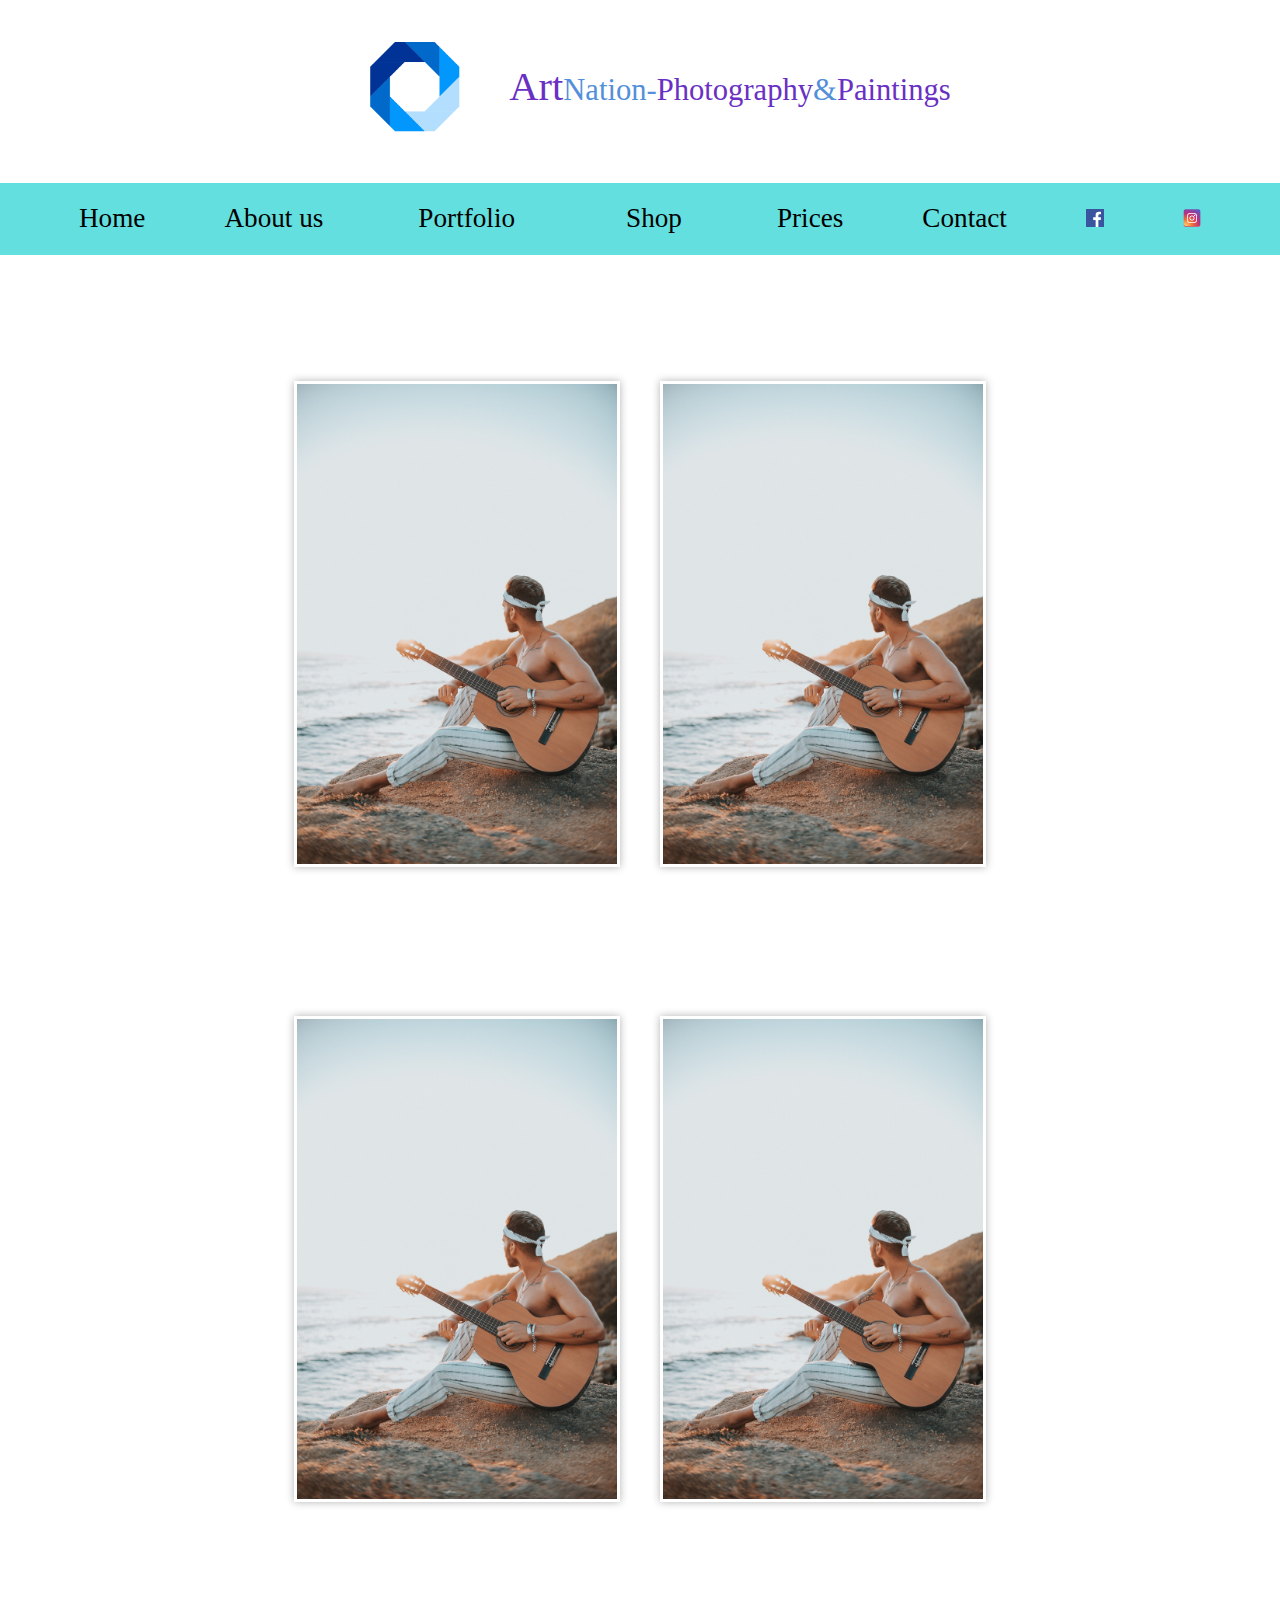
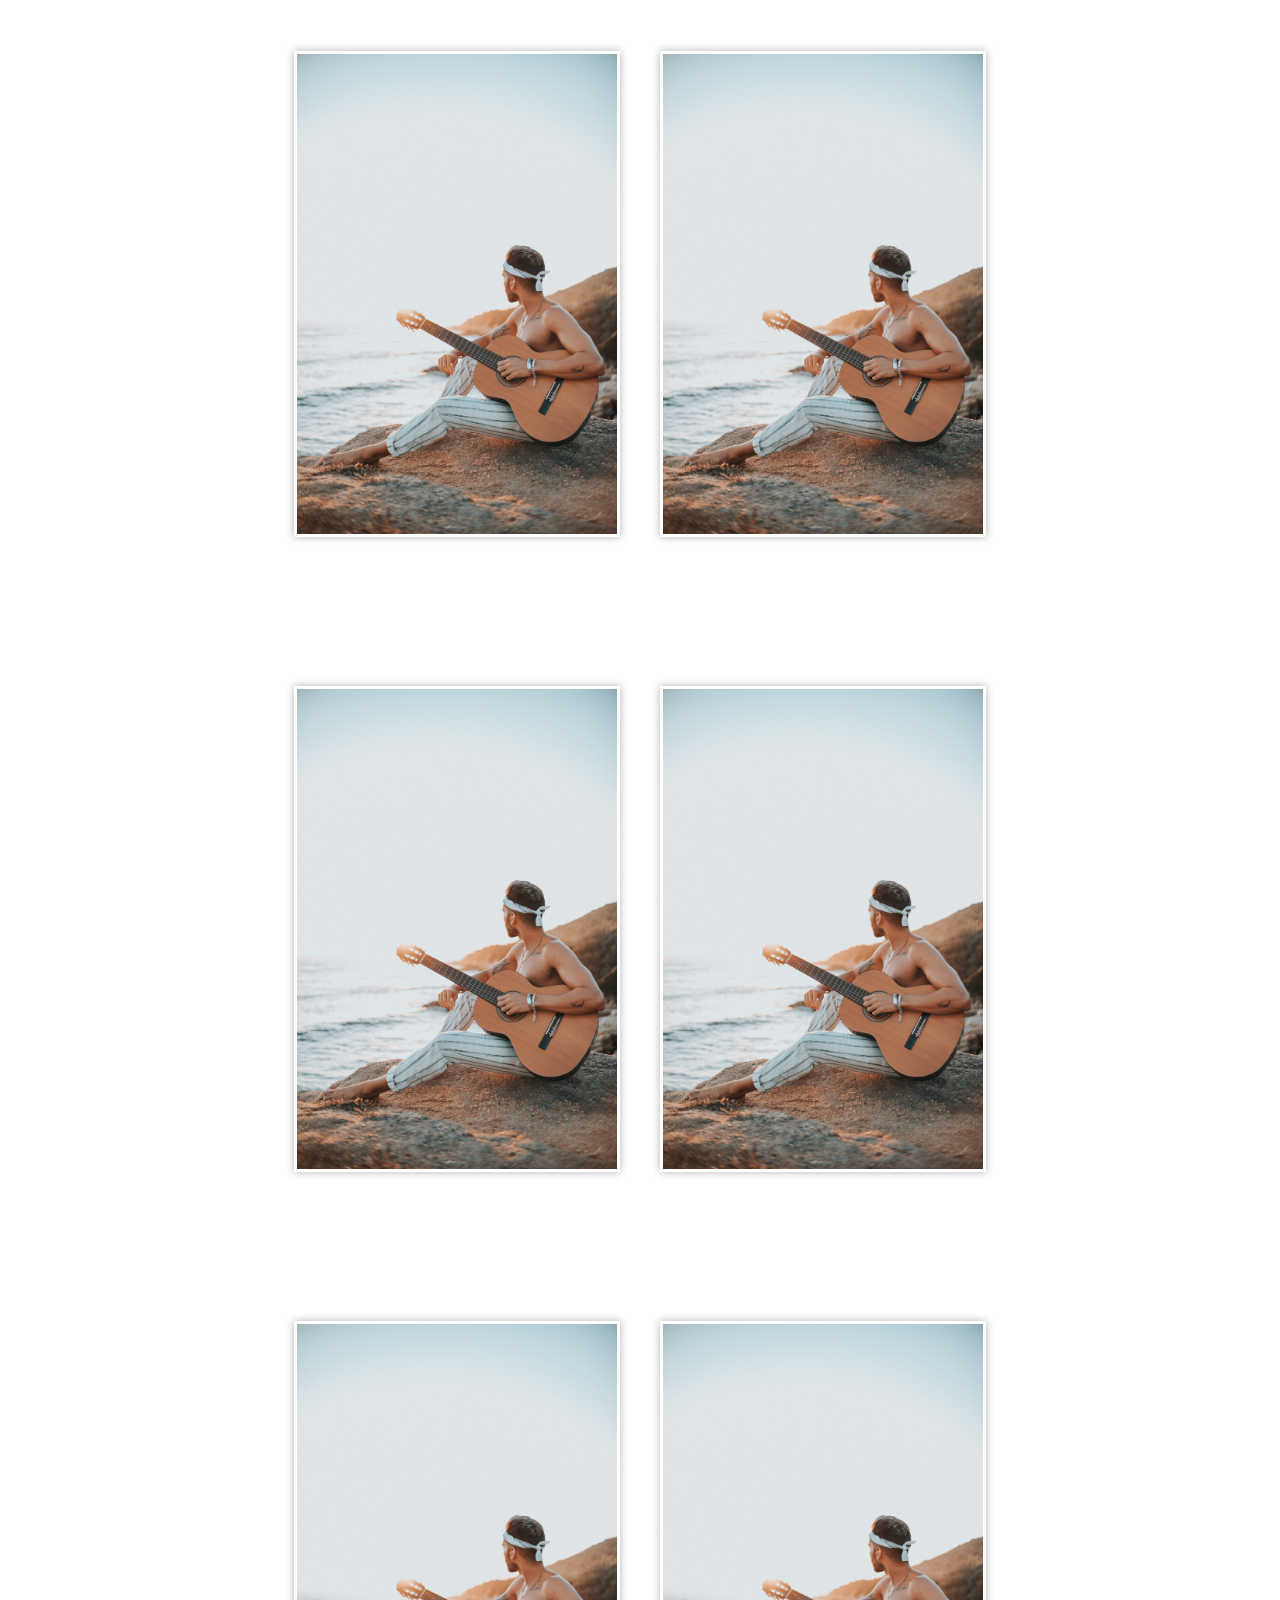
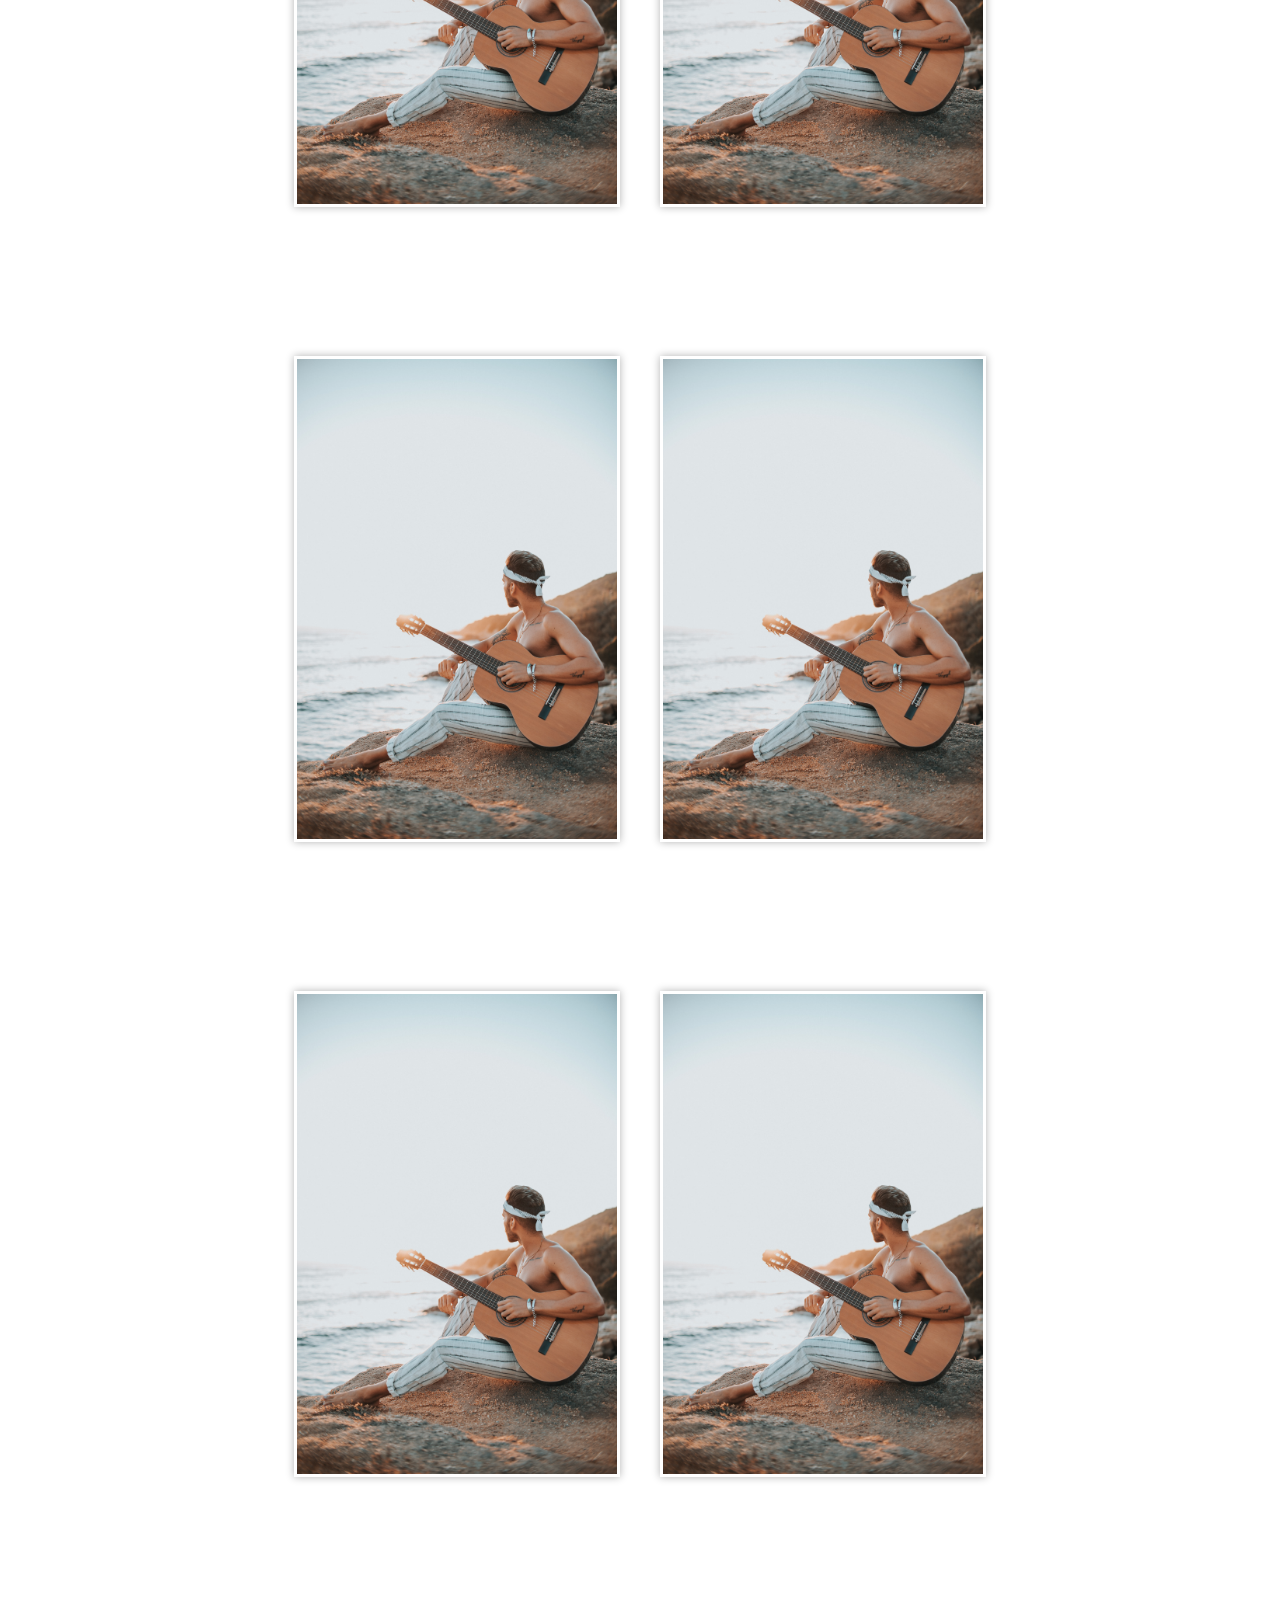
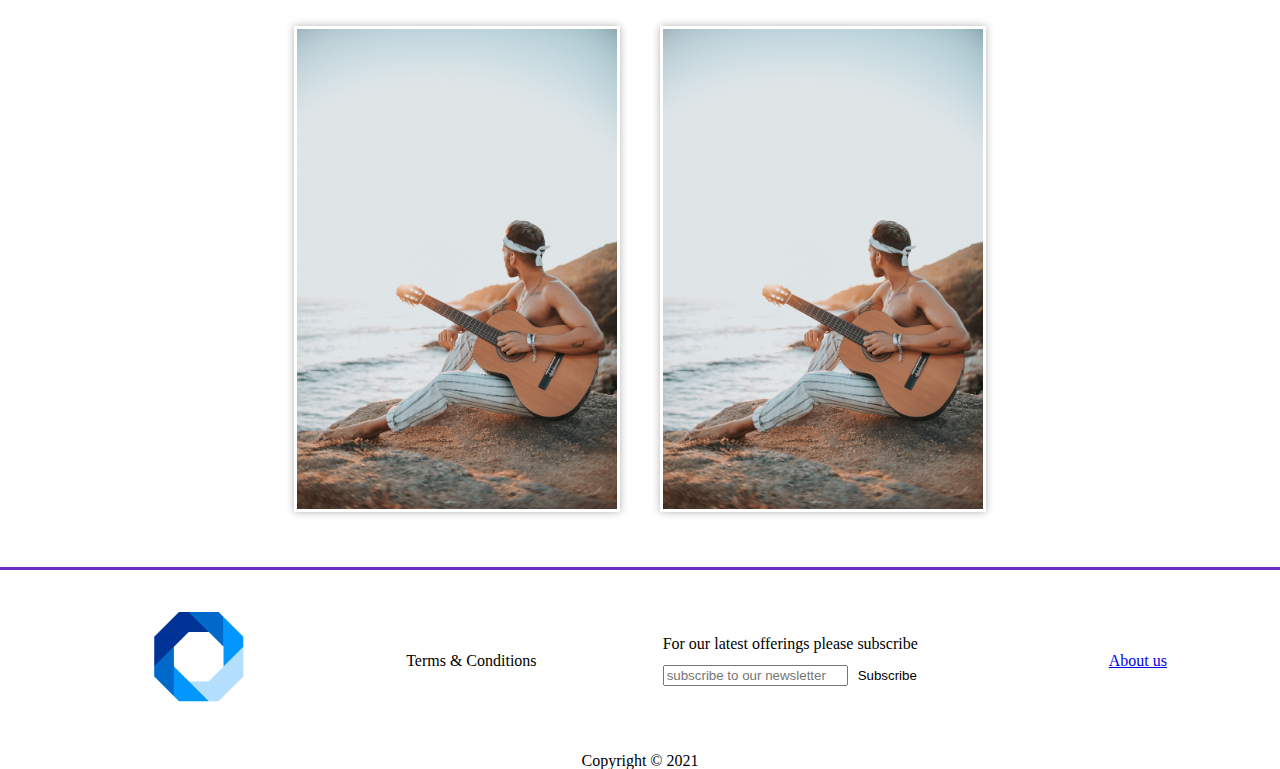
<file: index.html>
<!DOCTYPE html>
<html lang="en">

<head>
    <meta charset="UTF-8">
    <meta http-equiv="X-UA-Compatible" content="IE=edge">
    <meta name="viewport" content="width=device-width, initial-scale=1.0">
    <title>ArtNation-Photography</title>
    <link rel="stylesheet" href="fotografie.css">
</head>

<body>
    <div class="navigation">
        <div class="presentation">
            <div class="title">
                <h1 class="art">Art</h1>
                <h1 class="nation"></h1>Nation</h1>-
                <h1 class="photgraphy">Photography
                    <h1>&
                        <h1>
                            <h1 class="photgraphy">Paintings</h1>
            </div>
            <form action="index.html">
                <button class="buttonHome">
                    <img src="hexagon-photography-icon-logo-1.png" alt="" id="logo">
                </button>
            </form>
        </div>
        <aside class="navigation">
            <nav class="navBar">
                <ul class="navBarList" id="lista">
                    <li>
                        <a href="index.html" class="home"> Home </a>
                    </li>
                    <li>
                        <a href="aboutus.html" class="aboutUs">About us</a>
                    </li>
                    <li>
                        <div class="dropdown" id="navbar">
                            <ul class="all_dropdown">
                                <li>
                                    <a> Portfolio </a>
                                    <ul>
                                        <li>
                                            <form action="Photography.html">
                                                <button>Photography-Portfolio</button>
                                            </form>
                                        </li>
                                        <li>
                                            <form action="Paintings.html">
                                                <button>Paintings-Portfolio</button>
                                            </form>

                                        </li>
                                        <li>
                                            <form action="RandomPhoto.html">
                                                <button>Get a random Photo</button>
                                            </form>

                                        </li>

                                    </ul>
                                </li>
                        </div>
                    </li>
                    <li>
                        <div class="dropdown" id="navbar">
                            <ul class="all_dropdown">
                                <li>
                                    <a> Shop </a>
                                    <ul>
                                        <li>
                                            <form action="https://www.google.com">
                                                <button>Buy Photos</button>
                                            </form>
                                        </li>
                                        <li>
                                            <form action="https://ro.yahoo.com/?p=us">
                                                <button>Buy Paintings</button>
                                            </form>

                                        </li>

                                    </ul>
                                </li>
                        </div>
                    </li>
                    <li>
                        <a href="Prices.html" class="prices"> Prices </a>
                    </li>
                    <li>
                        <a href="Contact.html" class="contact"> Contact </a>
                    </li>

                    <li>
                        <a href="https://www.facebook.com/ArtNationPhotography"><img src="124010.png" alt="" class="logoPages"></a>
                    </li>

                    <li>
                        <a href="https://www.instagram.com/eduard.mihai/"><img src="instagram+new+design+social+media+square+icon-1320184017120651958.png" alt="" class="logoPages" id="insta_logo"></a>
                    </li>
                    </ul>
            </nav>
        </aside>
    </div>

    <section class="portfolio">
        <section class="portfolio1">
            <section class="portfolio2">
                <a class="lightbox" href="#dog">
                    <img src="afonso-coutinho-joy-qgE953k-unsplash.jpg" alt="">
                </a>
                <div class="lightbox-target" id="dog">
                    <img src="afonso-coutinho-joy-qgE953k-unsplash.jpg" alt="">
                    <a class="lightbox-close" href="#"></a>
                </div>
                <a class="lightbox" href="#dog">
                    <img src="afonso-coutinho-joy-qgE953k-unsplash.jpg" alt="">
                </a>
                <div class="lightbox-target" id="dog">
                    <img src="afonso-coutinho-joy-qgE953k-unsplash.jpg" alt="">
                    <a class="lightbox-close" href="#"></a>
                </div>
            </section>
            <section class="portfolio2">
                <a class="lightbox" href="#dog">
                    <img src="afonso-coutinho-joy-qgE953k-unsplash.jpg" alt="">
                </a>
                <div class="lightbox-target" id="dog">
                    <img src="afonso-coutinho-joy-qgE953k-unsplash.jpg" alt="">
                    <a class="lightbox-close" href="#"></a>
                </div>
                <a class="lightbox" href="#dog">
                    <img src="afonso-coutinho-joy-qgE953k-unsplash.jpg" alt="">
                </a>
                <div class="lightbox-target" id="dog">
                    <img src="afonso-coutinho-joy-qgE953k-unsplash.jpg" alt="">
                    <a class="lightbox-close" href="#"></a>
                </div>
            </section>
            <!-- 
            <img src="atikh-bana-2c0midsQKe0-unsplash.jpg" alt="">
            <img src="charisse-kenion-bYxVLLifeIc-unsplash.jpg" alt="">
            <img src="hisu-lee-hmk0771etTc-unsplash.jpg" alt=""> -->
        </section>

        <section class="portfolio1">
            <section class="portfolio2">
                <a class="lightbox" href="#dog">
                    <img src="afonso-coutinho-joy-qgE953k-unsplash.jpg" alt="">
                </a>
                <div class="lightbox-target" id="dog">
                    <img src="afonso-coutinho-joy-qgE953k-unsplash.jpg" alt="">
                    <a class="lightbox-close" href="#"></a>
                </div>
                <a class="lightbox" href="#dog">
                    <img src="afonso-coutinho-joy-qgE953k-unsplash.jpg" alt="">
                </a>
                <div class="lightbox-target" id="dog">
                    <img src="afonso-coutinho-joy-qgE953k-unsplash.jpg" alt="">
                    <a class="lightbox-close" href="#"></a>
                </div>
            </section>
            <section class="portfolio2">
                <a class="lightbox" href="#dog">
                    <img src="afonso-coutinho-joy-qgE953k-unsplash.jpg" alt="">
                </a>
                <div class="lightbox-target" id="dog">
                    <img src="afonso-coutinho-joy-qgE953k-unsplash.jpg" alt="">
                    <a class="lightbox-close" href="#"></a>
                </div>
                <a class="lightbox" href="#dog">
                    <img src="afonso-coutinho-joy-qgE953k-unsplash.jpg" alt="">
                </a>
                <div class="lightbox-target" id="dog">
                    <img src="afonso-coutinho-joy-qgE953k-unsplash.jpg" alt="">
                    <a class="lightbox-close" href="#"></a>
                </div>
            </section>
        </section>

        <section class="portfolio1">
            <section class="portfolio2">
                <a class="lightbox" href="#dog">
                    <img src="afonso-coutinho-joy-qgE953k-unsplash.jpg" alt="">
                </a>
                <div class="lightbox-target" id="dog">
                    <img src="afonso-coutinho-joy-qgE953k-unsplash.jpg" alt="">
                    <a class="lightbox-close" href="#"></a>
                </div>
                <a class="lightbox" href="#dog">
                    <img src="afonso-coutinho-joy-qgE953k-unsplash.jpg" alt="">
                </a>
                <div class="lightbox-target" id="dog">
                    <img src="afonso-coutinho-joy-qgE953k-unsplash.jpg" alt="">
                    <a class="lightbox-close" href="#"></a>
                </div>
            </section>
            <section class="portfolio2">
                <a class="lightbox" href="#dog">
                    <img src="afonso-coutinho-joy-qgE953k-unsplash.jpg" alt="">
                </a>
                <div class="lightbox-target" id="dog">
                    <img src="afonso-coutinho-joy-qgE953k-unsplash.jpg" alt="">
                    <a class="lightbox-close" href="#"></a>
                </div>
                <a class="lightbox" href="#dog">
                    <img src="afonso-coutinho-joy-qgE953k-unsplash.jpg" alt="">
                </a>
                <div class="lightbox-target" id="dog">
                    <img src="afonso-coutinho-joy-qgE953k-unsplash.jpg" alt="">
                    <a class="lightbox-close" href="#"></a>
                </div>
            </section>
        </section>

        <section class="portfolio1">
            <section class="portfolio2">
                <a class="lightbox" href="#dog">
                    <img src="afonso-coutinho-joy-qgE953k-unsplash.jpg" alt="">
                </a>
                <div class="lightbox-target" id="dog">
                    <img src="afonso-coutinho-joy-qgE953k-unsplash.jpg" alt="">
                    <a class="lightbox-close" href="#"></a>
                </div>
                <a class="lightbox" href="#dog">
                    <img src="afonso-coutinho-joy-qgE953k-unsplash.jpg" alt="">
                </a>
                <div class="lightbox-target" id="dog">
                    <img src="afonso-coutinho-joy-qgE953k-unsplash.jpg" alt="">
                    <a class="lightbox-close" href="#"></a>
                </div>
            </section>
            <section class="portfolio2">

                <a class="lightbox" href="#dog">
                    <img src="afonso-coutinho-joy-qgE953k-unsplash.jpg" alt="">
                </a>
                <div class="lightbox-target" id="dog">
                    <img src="afonso-coutinho-joy-qgE953k-unsplash.jpg" alt="">
                    <a class="lightbox-close" href="#"></a>
                </div>

                <a class="lightbox" href="#dog">
                    <img src="afonso-coutinho-joy-qgE953k-unsplash.jpg" alt="">
                </a>
                <div class="lightbox-target" id="dog">
                    <img src="afonso-coutinho-joy-qgE953k-unsplash.jpg" alt="">
                    <a class="lightbox-close" href="www.afafd.ro"></a>
                </div>
            </section>
        </section>
        <!-- <section class="Weddings">
            <img src="alvaro-cvg-mW8IZdX7n8E-unsplash.jpg" alt="">
            <img src="foto-pettine-IfjHaIoAoqE-unsplash.jpg" alt="">
            <img src="kendra-allen-k8FSoWAOzb4-unsplash.jpg" alt="">
            <img src="vitor-pinto-iqA2-nRO0bQ-unsplash.jpg" alt="">
        </section>
        <section class="Concerts">
            <img src="DSC_0812-11.jpg" alt="">
            <img src="DSC_0885-22.jpg" alt="">
            <img src="DSC_0961-30.jpg" alt="">
            <img src="DSC_1026-38.jpg" alt="">
        </section>
        <section class="Products">
            <img src="curology-sR1oAhAT_Uw-unsplash.jpg" alt="">
            <img src="jess-harper-sunday-pFNj9p_m534-unsplash.jpg" alt="">
            <img src="lumin-1mp7rF7_j2I-unsplash.jpg" alt="">
            <img src="obi-onyeador-JIcR3-O8ko8-unsplash.jpg" alt="">
        </section>
        <section class="Corporate">
            <img src="campaign-creators-qCi_MzVODoU-unsplash.jpg" alt="">
            <img src="christina-wocintechchat-com-rg1y72eKw6o-unsplash.jpg" alt="">
            <img src="heylagostechie-IgUR1iX0mqM-unsplash.jpg" alt="">
            <img src="smartworks-coworking-cW4lLTavU80-unsplash.jpg" alt="">
        </section>--->
    </section>

    <footer>
        <div class="info_about_site grid-container">
            <div class="logo grid-item1">
                <form action="index.html">
                    <button class="buttonHome">
                        <img src="hexagon-photography-icon-logo-1.png" alt="" id="logo">
                    </button>
                </form>
            </div>

            <div class="terms grid-item2">
                Terms & Conditions
            </div>

            <div class="newsletter grid-item3">
                <p>For our latest offerings please subscribe</p>
                <form action="">
                    <input type="email" name="" id="" placeholder="subscribe to our newsletter">
                    <button>Subscribe</button>
                </form>
            </div>

            <div class="info_about_us grid-item4">
                <a href="aboutus.html" class="aboutUs">About us</a>
            </div>
        </div>
        <p class="grid-item5">Copyright &#169; 2021</p>
    </footer>

    <script src="Fotografie.js"></script>

</body>

</html>
</file>
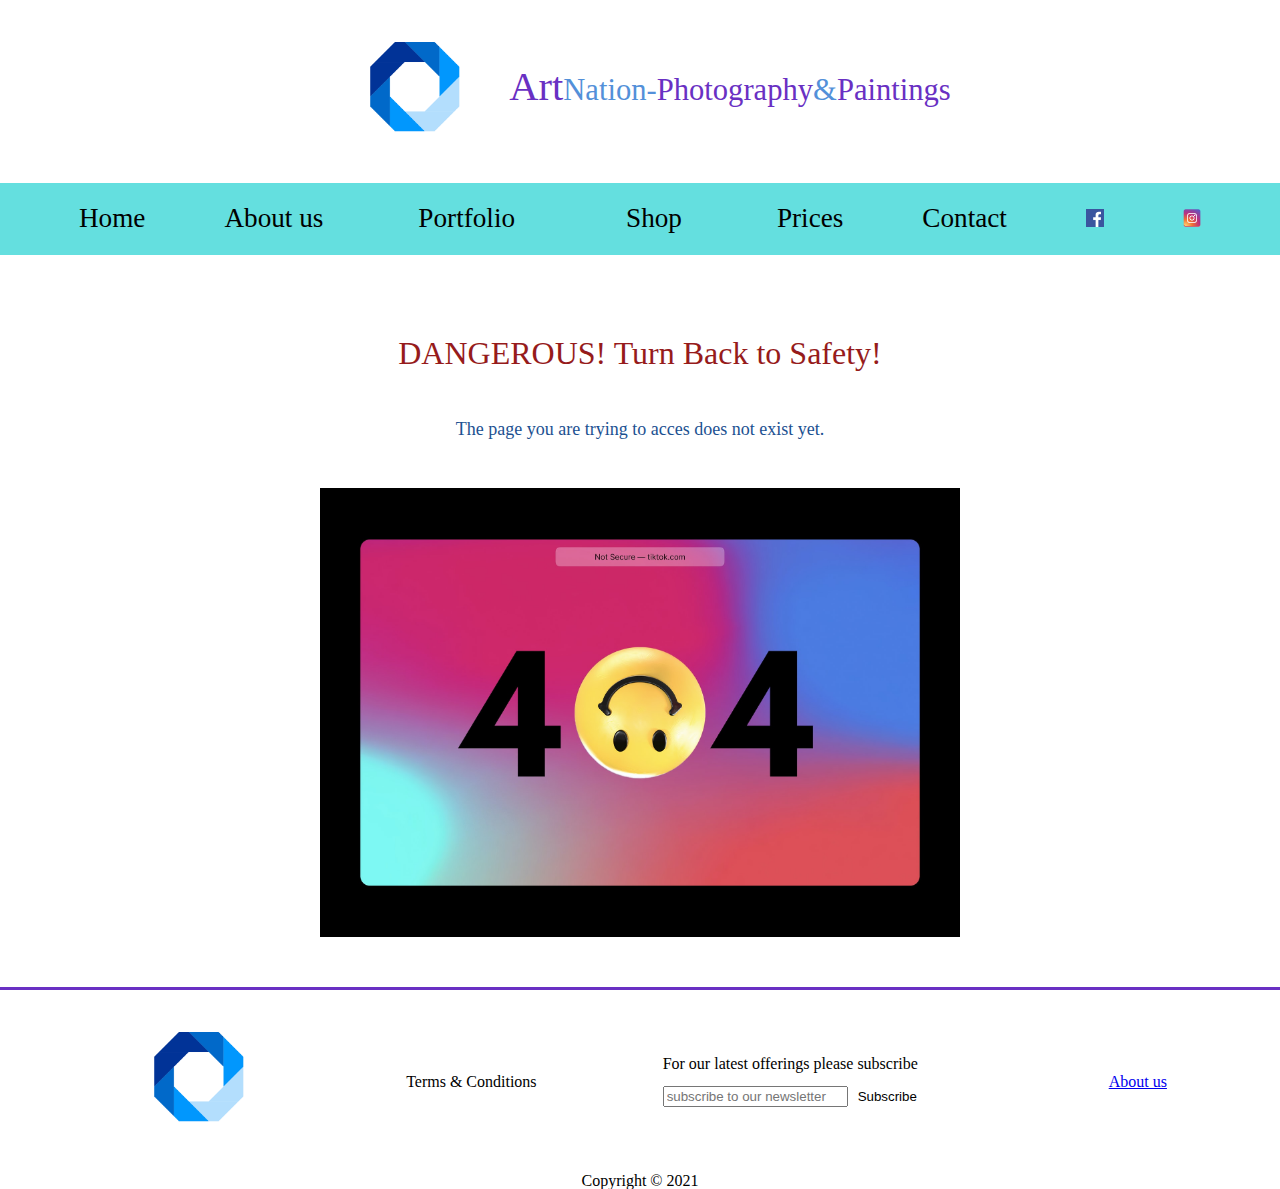
<file: aboutus.html>
<!DOCTYPE html>
<html lang="en">

<head>
    <meta charset="UTF-8">
    <meta http-equiv="X-UA-Compatible" content="IE=edge">
    <meta name="viewport" content="width=device-width, initial-scale=1.0">
    <title>AboutUs-ArtNation</title>
    <link rel="stylesheet" href="aboutus.css">
</head>

<body>
    <div class="navigation">
        <div class="presentation">
            <div class="title">
                <h1 class="art">Art</h1>
                <h1 class="nation"></h1>Nation</h1>
                <p>-</p>
                <h1 class="photgraphy">Photography
                    <h1>&
                        <h1>
                            <h1 class="photgraphy">Paintings</h1>
            </div>
            <form action="fotografie.html">
                <button class="buttonHome">
                    <img src="hexagon-photography-icon-logo-1.png" id="logo">
                </button>
            </form>
        </div>
        <aside class="navigation">
            <nav class="navBar">
                <ul class="navBarList" id="lista">
                    <li>
                        <a href="fotografie.html" class="home"> Home </a>
                    </li>
                    <li>
                        <a href="aboutus.html" class="aboutUs">About us</a>
                    </li>
                    <li>
                        <div class="dropdown" id="navbar">
                            <ul class="all_dropdown">
                                <li>
                                    <a> Portfolio </a>
                                    <ul>
                                        <li>
                                            <form action="Photography.html">
                                                <button>Photography-Portfolio</button>
                                            </form>
                                        </li>
                                        <li>
                                            <form action="Paintings.html">
                                                <button>Paintings-Portfolio</button>
                                            </form>

                                        </li>
                                        <li>
                                            <form action="RandomPhoto.html">
                                                <button>Get a random Photo</button>
                                            </form>

                                        </li>

                                    </ul>
                                </li>
                        </div>
                    </li>
                    <li>
                        <div class="dropdown" id="navbar">
                            <ul class="all_dropdown">
                                <li>
                                    <a> Shop </a>
                                    <ul>
                                        <li>
                                            <form action="https://www.google.com">
                                                <button>Buy Photos</button>
                                            </form>
                                        </li>
                                        <li>
                                            <form action="https://ro.yahoo.com/?p=us">
                                                <button>Buy Paintings</button>
                                            </form>

                                        </li>

                                    </ul>
                                </li>
                        </div>
                    </li>
                    <li>
                        <a href="Prices.html" class="prices"> Prices </a>
                    </li>
                    <li>
                        <a href="Contact.html" class="contact"> Contact </a>
                    </li>

                    <li>
                        <a href="https://www.facebook.com/ArtNationPhotography"><img src="124010.png" class="logoPages"></a>
                    </li>

                    <li>
                        <a href="https://www.instagram.com/eduard.mihai/"><img src="instagram+new+design+social+media+square+icon-1320184017120651958.png" class="logoPages" id="insta_logo"></a>
                    </li>
                    </ul>
            </nav>
        </aside>
    </div>
    <div class="empty">
        <h2>DANGEROUS! Turn Back to Safety!</h2>
        <h3>The page you are trying to acces does not exist yet. </h3>
        <img src="photo-1594322436404-5a0526db4d13 (1).jpg" alt="">
    </div>
    <footer>
        <div class="info_about_site grid-container">
            <div class="logo grid-item1">
                <form action="fotografie.html">
                    <button class="buttonHome">
                        <img src="hexagon-photography-icon-logo-1.png" id="logo">
                    </button>
                </form>
            </div>

            <div class="terms grid-item2">
                Terms & Conditions
            </div>

            <div class="newsletter grid-item3">
                <p>For our latest offerings please subscribe</p>
                <form>
                    <input type="email" placeholder="subscribe to our newsletter">
                    <button>Subscribe</button>
                </form>
            </div>

            <div class="info_about_us grid-item4">
                <a href="aboutus.html" class="aboutUs">About us</a>
            </div>
        </div>
        <p class="grid-item5">Copyright &#169; 2021</p>
    </footer>
    <script src="aboutus.js"></script>
</body>

</html>
</file>
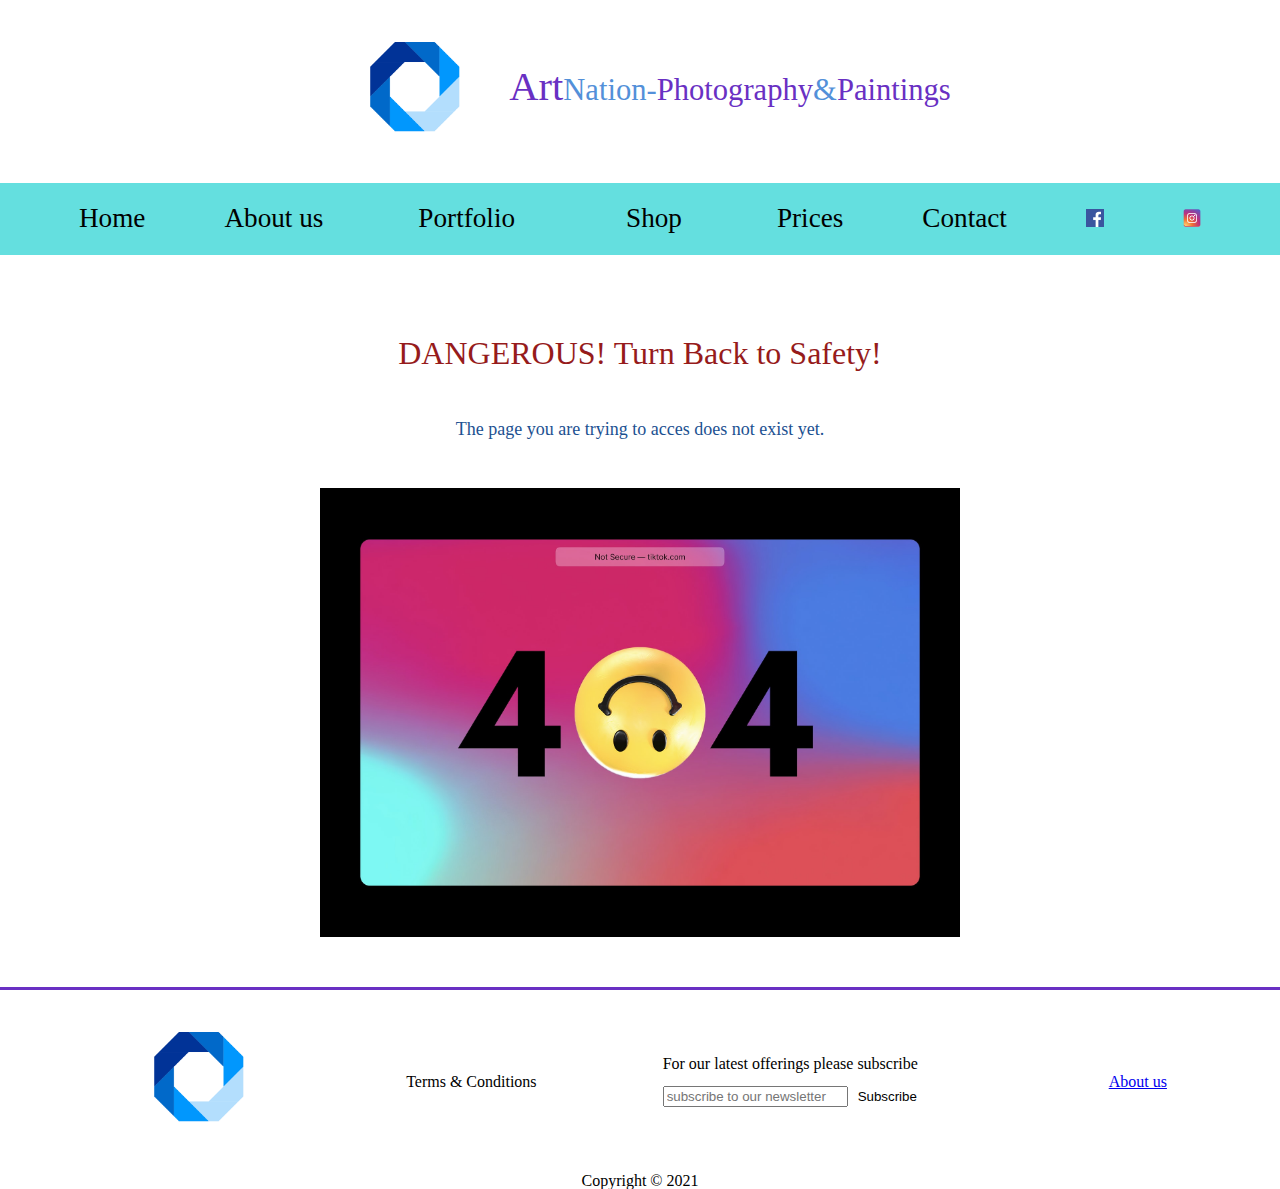
<file: Contact.html>
<!DOCTYPE html>
<html lang="en">

<head>
    <meta charset="UTF-8">
    <meta http-equiv="X-UA-Compatible" content="IE=edge">
    <meta name="viewport" content="width=device-width, initial-scale=1.0">
    <title>Contact-ArtNation</title>
    <link rel="stylesheet" href="Contact.css">
</head>

<body>
    <div class="navigation">
        <div class="presentation">
            <div class="title">
                <h1 class="art">Art</h1>
                <h1 class="nation"></h1>Nation</h1>-
                <h1 class="photgraphy">Photography
                    <h1>&
                        <h1>
                            <h1 class="photgraphy">Paintings</h1>
            </div>
            <form action="fotografie.html">
                <button class="buttonHome">
                    <img src="hexagon-photography-icon-logo-1.png" alt="" id="logo">
                </button>
            </form>
        </div>
        <aside class="navigation">
            <nav class="navBar">
                <ul class="navBarList" id="lista">
                    <li>
                        <a href="fotografie.html" class="home"> Home </a>
                    </li>
                    <li>
                        <a href="aboutus.html" class="aboutUs">About us</a>
                    </li>
                    <li>
                        <div class="dropdown" id="navbar">
                            <ul class="all_dropdown">
                                <li>
                                    <a> Portfolio </a>
                                    <ul>
                                        <li>
                                            <form action="Photography.html">
                                                <button>Photography-Portfolio</button>
                                            </form>
                                        </li>
                                        <li>
                                            <form action="Paintings.html">
                                                <button>Paintings-Portfolio</button>
                                            </form>

                                        </li>
                                        <li>
                                            <form action="RandomPhoto.html">
                                                <button>Get a random Photo</button>
                                            </form>

                                        </li>

                                    </ul>
                                </li>
                        </div>
                    </li>
                    <li>
                        <div class="dropdown" id="navbar">
                            <ul class="all_dropdown">
                                <li>
                                    <a> Shop </a>
                                    <ul>
                                        <li>
                                            <form action="https://www.google.com">
                                                <button>Buy Photos</button>
                                            </form>
                                        </li>
                                        <li>
                                            <form action="https://ro.yahoo.com/?p=us">
                                                <button>Buy Paintings</button>
                                            </form>

                                        </li>

                                    </ul>
                                </li>
                        </div>
                    </li>
                    <li>
                        <a href="Prices.html" class="prices"> Prices </a>
                    </li>
                    <li>
                        <a href="Contact.html" class="contact"> Contact </a>
                    </li>

                    <li>
                        <a href="https://www.facebook.com/ArtNationPhotography"><img src="124010.png" alt=""
                                class="logoPages"></a>
                    </li>

                    <li>
                        <a href="https://www.instagram.com/eduard.mihai/"><img
                                src="instagram+new+design+social+media+square+icon-1320184017120651958.png" alt=""
                                class="logoPages" id="insta_logo"></a>
                    </li>
                </ul>
            </nav>
        </aside>
    </div>
    <div class="empty">
        <h2>DANGEROUS! Turn Back to Safety!</h2>
        <h3>The page you are trying to acces does not exist yet. </h3>
        <img src="photo-1594322436404-5a0526db4d13 (1).jpg" alt="">
    </div>
    <footer>
        <div class="info_about_site grid-container">
            <div class="logo grid-item1">
                <form action="fotografie.html">
                    <button class="buttonHome">
                        <img src="hexagon-photography-icon-logo-1.png" alt="" id="logo">
                    </button>
                </form>
            </div>

            <div class="terms grid-item2">
                Terms & Conditions
            </div>

            <div class="newsletter grid-item3">
                <p>For our latest offerings please subscribe</p>
                <form action="">
                    <input type="email" name="" id="" placeholder="subscribe to our newsletter">
                    <button>Subscribe</button>
                </form>
            </div>

            <div class="info_about_us grid-item4">
                <a href="aboutus.html" class="aboutUs">About us</a>
            </div>
        </div>
        <p class="grid-item5">Copyright &#169; 2021</p>
    </footer>
    <script src="Contacts.js"></script>
</body>

</html>
</file>
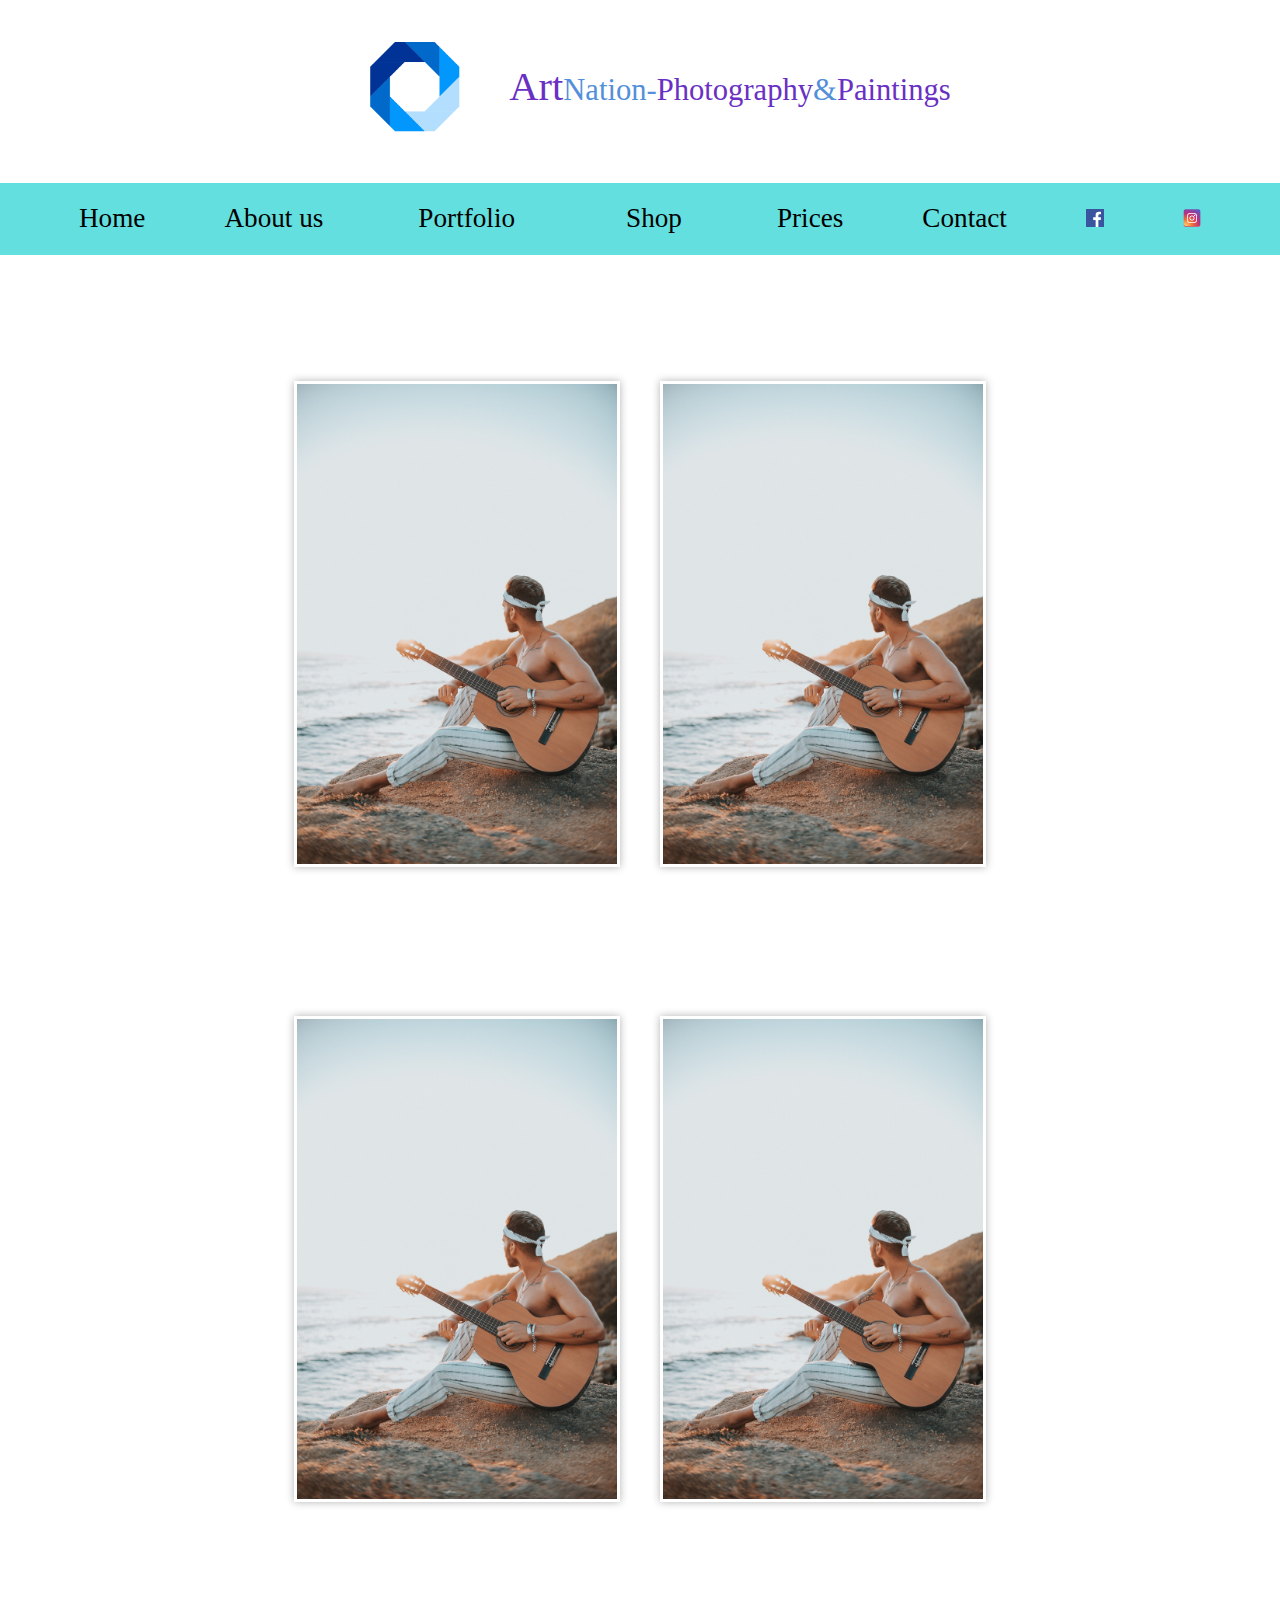
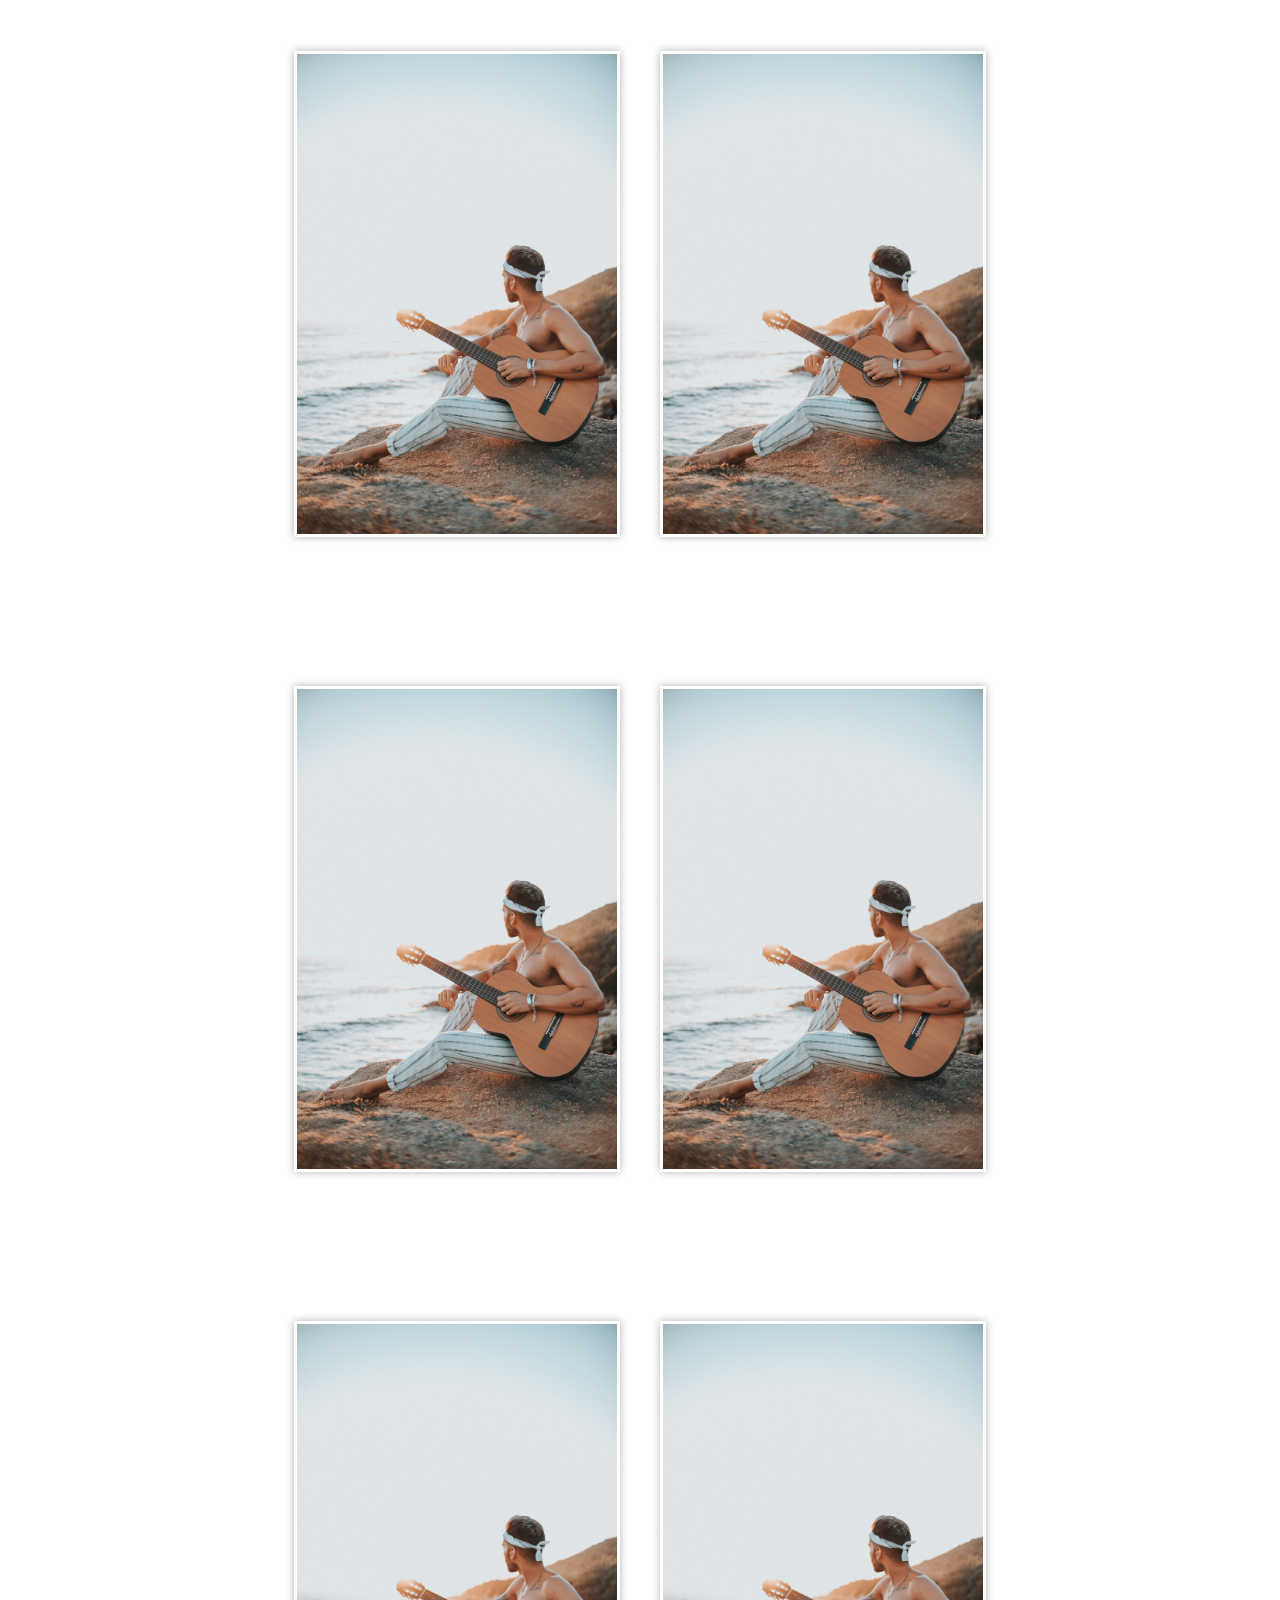
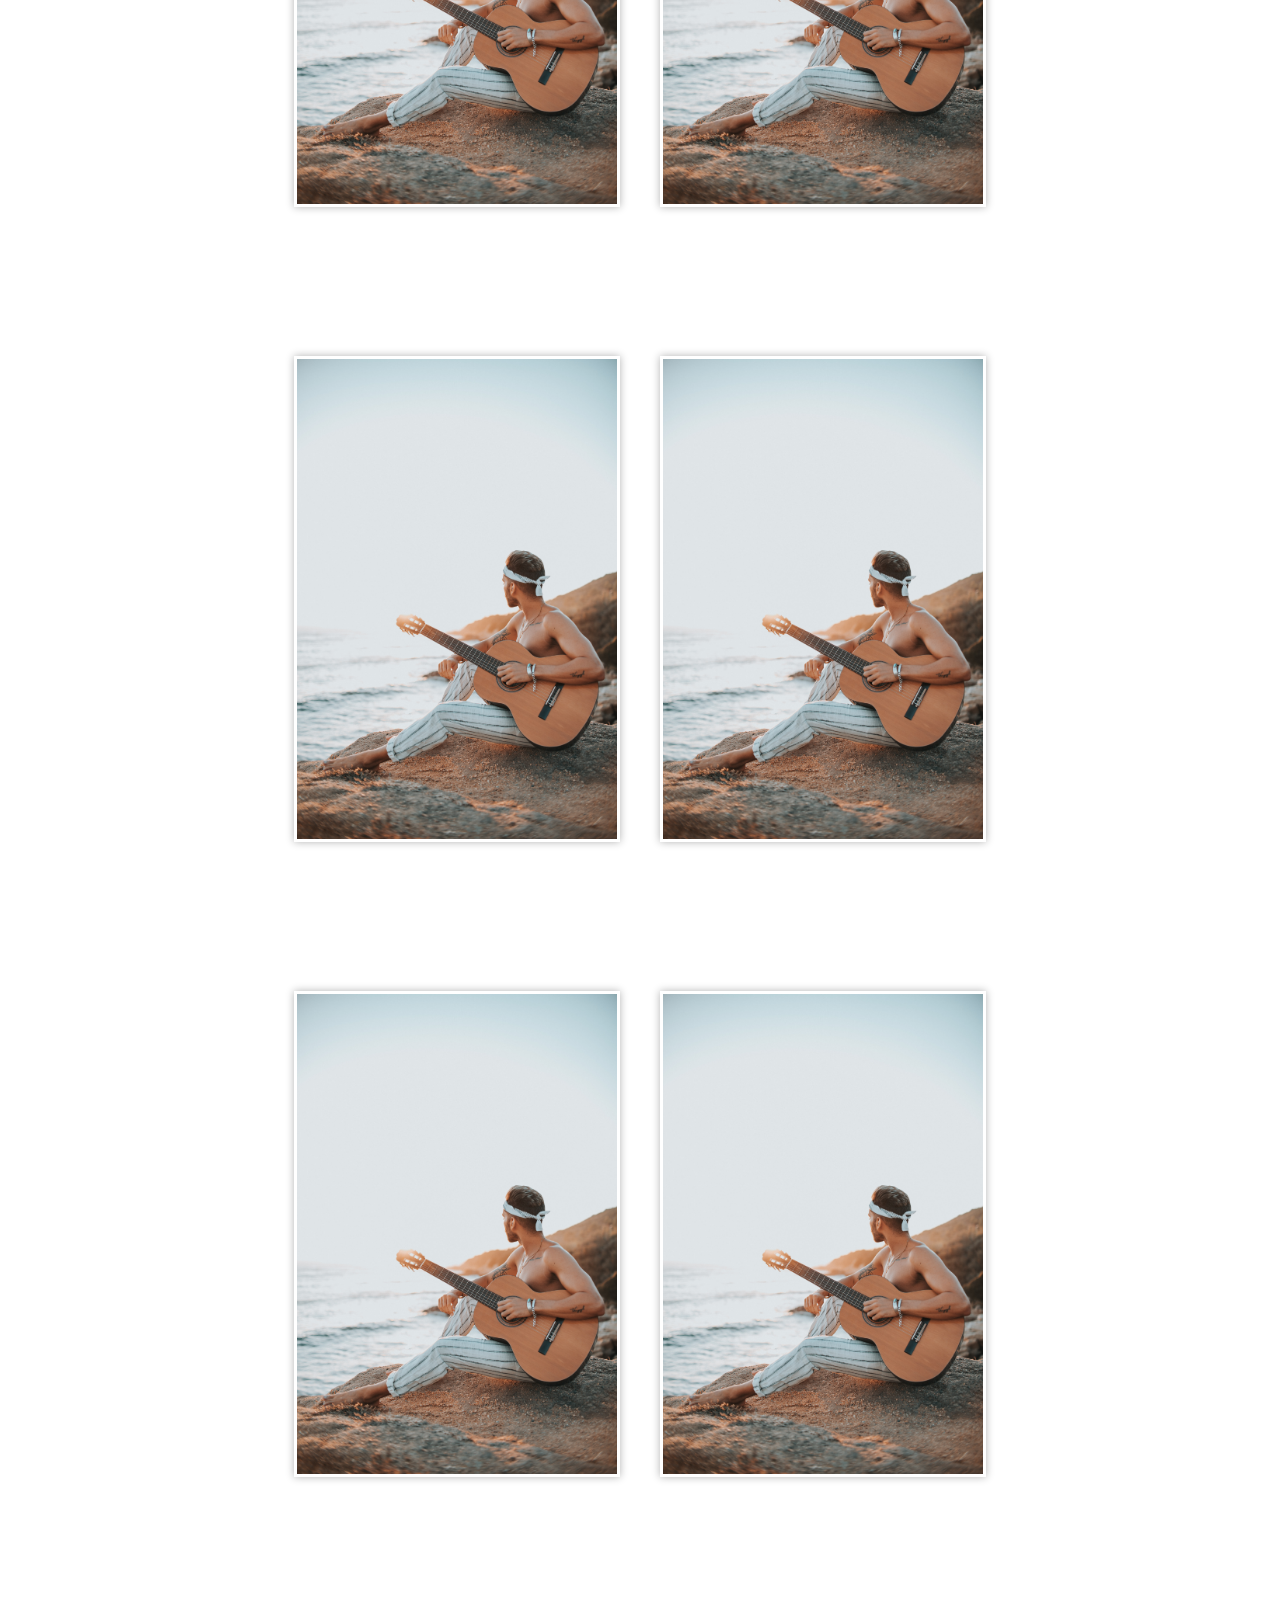
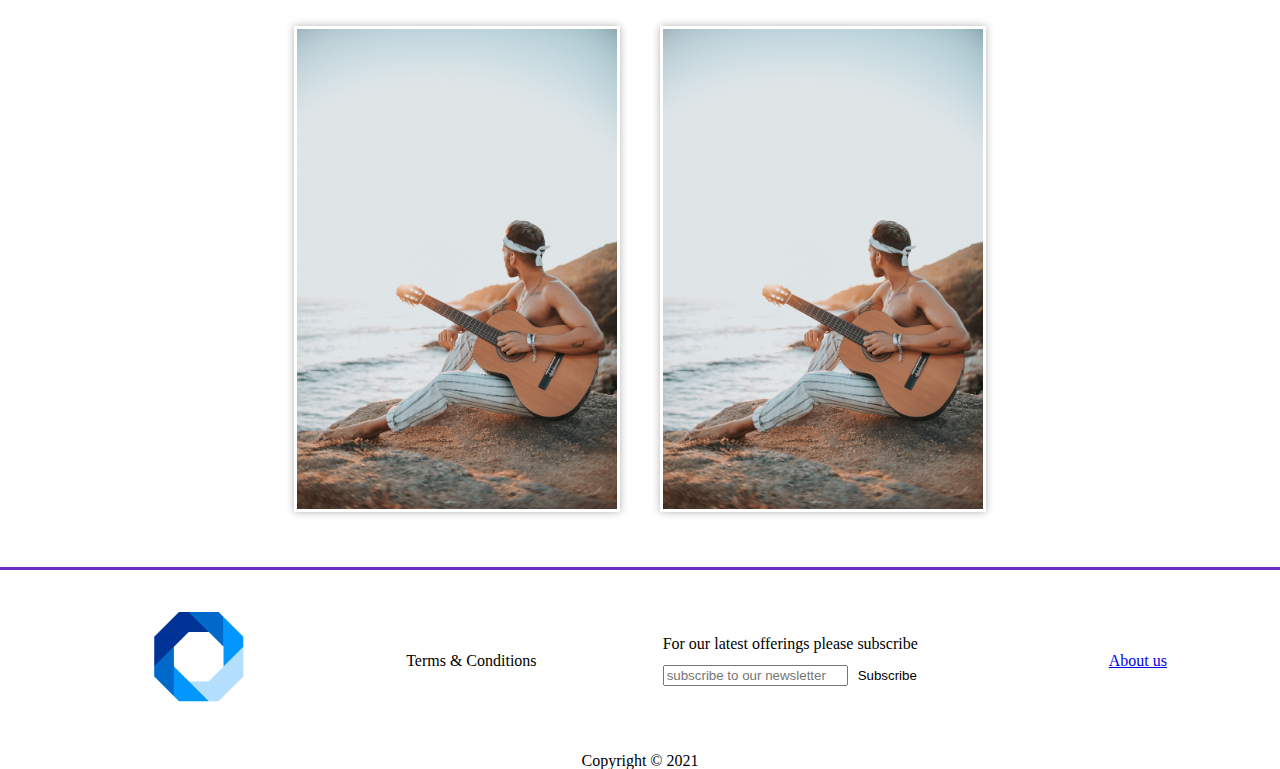
<file: fotografie.html>
<!DOCTYPE html>
<html lang="en">

<head>
    <meta charset="UTF-8">
    <meta http-equiv="X-UA-Compatible" content="IE=edge">
    <meta name="viewport" content="width=device-width, initial-scale=1.0">
    <title>ArtNation-Photography</title>
    <link rel="stylesheet" href="fotografie.css">
</head>

<body>
    <div class="navigation">
        <div class="presentation">
            <div class="title">
                <h1 class="art">Art</h1>
                <h1 class="nation"></h1>Nation</h1>-
                <h1 class="photgraphy">Photography
                    <h1>&
                        <h1>
                            <h1 class="photgraphy">Paintings</h1>
            </div>
            <form action="fotografie.html">
                <button class="buttonHome">
                    <img src="hexagon-photography-icon-logo-1.png" alt="" id="logo">
                </button>
            </form>
        </div>
        <aside class="navigation">
            <nav class="navBar">
                <ul class="navBarList" id="lista">
                    <li>
                        <a href="fotografie.html" class="home"> Home </a>
                    </li>
                    <li>
                        <a href="aboutus.html" class="aboutUs">About us</a>
                    </li>
                    <li>
                        <div class="dropdown" id="navbar">
                            <ul class="all_dropdown">
                                <li>
                                    <a> Portfolio </a>
                                    <ul>
                                        <li>
                                            <form action="Photography.html">
                                                <button>Photography-Portfolio</button>
                                            </form>
                                        </li>
                                        <li>
                                            <form action="Paintings.html">
                                                <button>Paintings-Portfolio</button>
                                            </form>

                                        </li>
                                        <li>
                                            <form action="RandomPhoto.html">
                                                <button>Get a random Photo</button>
                                            </form>

                                        </li>

                                    </ul>
                                </li>
                        </div>
                    </li>
                    <li>
                        <div class="dropdown" id="navbar">
                            <ul class="all_dropdown">
                                <li>
                                    <a> Shop </a>
                                    <ul>
                                        <li>
                                            <form action="https://www.google.com">
                                                <button>Buy Photos</button>
                                            </form>
                                        </li>
                                        <li>
                                            <form action="https://ro.yahoo.com/?p=us">
                                                <button>Buy Paintings</button>
                                            </form>

                                        </li>

                                    </ul>
                                </li>
                        </div>
                    </li>
                    <li>
                        <a href="Prices.html" class="prices"> Prices </a>
                    </li>
                    <li>
                        <a href="Contact.html" class="contact"> Contact </a>
                    </li>

                    <li>
                        <a href="https://www.facebook.com/ArtNationPhotography"><img src="124010.png" alt="" class="logoPages"></a>
                    </li>

                    <li>
                        <a href="https://www.instagram.com/eduard.mihai/"><img src="instagram+new+design+social+media+square+icon-1320184017120651958.png" alt="" class="logoPages" id="insta_logo"></a>
                    </li>
                    </ul>
            </nav>
        </aside>
    </div>

    <section class="portfolio">
        <section class="portfolio1">
            <section class="portfolio2">
                <a class="lightbox" href="#dog">
                    <img src="afonso-coutinho-joy-qgE953k-unsplash.jpg" alt="">
                </a>
                <div class="lightbox-target" id="dog">
                    <img src="afonso-coutinho-joy-qgE953k-unsplash.jpg" alt="">
                    <a class="lightbox-close" href="#"></a>
                </div>
                <a class="lightbox" href="#dog">
                    <img src="afonso-coutinho-joy-qgE953k-unsplash.jpg" alt="">
                </a>
                <div class="lightbox-target" id="dog">
                    <img src="afonso-coutinho-joy-qgE953k-unsplash.jpg" alt="">
                    <a class="lightbox-close" href="#"></a>
                </div>
            </section>
            <section class="portfolio2">
                <a class="lightbox" href="#dog">
                    <img src="afonso-coutinho-joy-qgE953k-unsplash.jpg" alt="">
                </a>
                <div class="lightbox-target" id="dog">
                    <img src="afonso-coutinho-joy-qgE953k-unsplash.jpg" alt="">
                    <a class="lightbox-close" href="#"></a>
                </div>
                <a class="lightbox" href="#dog">
                    <img src="afonso-coutinho-joy-qgE953k-unsplash.jpg" alt="">
                </a>
                <div class="lightbox-target" id="dog">
                    <img src="afonso-coutinho-joy-qgE953k-unsplash.jpg" alt="">
                    <a class="lightbox-close" href="#"></a>
                </div>
            </section>
            <!-- 
            <img src="atikh-bana-2c0midsQKe0-unsplash.jpg" alt="">
            <img src="charisse-kenion-bYxVLLifeIc-unsplash.jpg" alt="">
            <img src="hisu-lee-hmk0771etTc-unsplash.jpg" alt=""> -->
        </section>

        <section class="portfolio1">
            <section class="portfolio2">
                <a class="lightbox" href="#dog">
                    <img src="afonso-coutinho-joy-qgE953k-unsplash.jpg" alt="">
                </a>
                <div class="lightbox-target" id="dog">
                    <img src="afonso-coutinho-joy-qgE953k-unsplash.jpg" alt="">
                    <a class="lightbox-close" href="#"></a>
                </div>
                <a class="lightbox" href="#dog">
                    <img src="afonso-coutinho-joy-qgE953k-unsplash.jpg" alt="">
                </a>
                <div class="lightbox-target" id="dog">
                    <img src="afonso-coutinho-joy-qgE953k-unsplash.jpg" alt="">
                    <a class="lightbox-close" href="#"></a>
                </div>
            </section>
            <section class="portfolio2">
                <a class="lightbox" href="#dog">
                    <img src="afonso-coutinho-joy-qgE953k-unsplash.jpg" alt="">
                </a>
                <div class="lightbox-target" id="dog">
                    <img src="afonso-coutinho-joy-qgE953k-unsplash.jpg" alt="">
                    <a class="lightbox-close" href="#"></a>
                </div>
                <a class="lightbox" href="#dog">
                    <img src="afonso-coutinho-joy-qgE953k-unsplash.jpg" alt="">
                </a>
                <div class="lightbox-target" id="dog">
                    <img src="afonso-coutinho-joy-qgE953k-unsplash.jpg" alt="">
                    <a class="lightbox-close" href="#"></a>
                </div>
            </section>
        </section>

        <section class="portfolio1">
            <section class="portfolio2">
                <a class="lightbox" href="#dog">
                    <img src="afonso-coutinho-joy-qgE953k-unsplash.jpg" alt="">
                </a>
                <div class="lightbox-target" id="dog">
                    <img src="afonso-coutinho-joy-qgE953k-unsplash.jpg" alt="">
                    <a class="lightbox-close" href="#"></a>
                </div>
                <a class="lightbox" href="#dog">
                    <img src="afonso-coutinho-joy-qgE953k-unsplash.jpg" alt="">
                </a>
                <div class="lightbox-target" id="dog">
                    <img src="afonso-coutinho-joy-qgE953k-unsplash.jpg" alt="">
                    <a class="lightbox-close" href="#"></a>
                </div>
            </section>
            <section class="portfolio2">
                <a class="lightbox" href="#dog">
                    <img src="afonso-coutinho-joy-qgE953k-unsplash.jpg" alt="">
                </a>
                <div class="lightbox-target" id="dog">
                    <img src="afonso-coutinho-joy-qgE953k-unsplash.jpg" alt="">
                    <a class="lightbox-close" href="#"></a>
                </div>
                <a class="lightbox" href="#dog">
                    <img src="afonso-coutinho-joy-qgE953k-unsplash.jpg" alt="">
                </a>
                <div class="lightbox-target" id="dog">
                    <img src="afonso-coutinho-joy-qgE953k-unsplash.jpg" alt="">
                    <a class="lightbox-close" href="#"></a>
                </div>
            </section>
        </section>

        <section class="portfolio1">
            <section class="portfolio2">
                <a class="lightbox" href="#dog">
                    <img src="afonso-coutinho-joy-qgE953k-unsplash.jpg" alt="">
                </a>
                <div class="lightbox-target" id="dog">
                    <img src="afonso-coutinho-joy-qgE953k-unsplash.jpg" alt="">
                    <a class="lightbox-close" href="#"></a>
                </div>
                <a class="lightbox" href="#dog">
                    <img src="afonso-coutinho-joy-qgE953k-unsplash.jpg" alt="">
                </a>
                <div class="lightbox-target" id="dog">
                    <img src="afonso-coutinho-joy-qgE953k-unsplash.jpg" alt="">
                    <a class="lightbox-close" href="#"></a>
                </div>
            </section>
            <section class="portfolio2">

                <a class="lightbox" href="#dog">
                    <img src="afonso-coutinho-joy-qgE953k-unsplash.jpg" alt="">
                </a>
                <div class="lightbox-target" id="dog">
                    <img src="afonso-coutinho-joy-qgE953k-unsplash.jpg" alt="">
                    <a class="lightbox-close" href="#"></a>
                </div>

                <a class="lightbox" href="#dog">
                    <img src="afonso-coutinho-joy-qgE953k-unsplash.jpg" alt="">
                </a>
                <div class="lightbox-target" id="dog">
                    <img src="afonso-coutinho-joy-qgE953k-unsplash.jpg" alt="">
                    <a class="lightbox-close" href="www.afafd.ro"></a>
                </div>
            </section>
        </section>
        <!-- <section class="Weddings">
            <img src="alvaro-cvg-mW8IZdX7n8E-unsplash.jpg" alt="">
            <img src="foto-pettine-IfjHaIoAoqE-unsplash.jpg" alt="">
            <img src="kendra-allen-k8FSoWAOzb4-unsplash.jpg" alt="">
            <img src="vitor-pinto-iqA2-nRO0bQ-unsplash.jpg" alt="">
        </section>
        <section class="Concerts">
            <img src="DSC_0812-11.jpg" alt="">
            <img src="DSC_0885-22.jpg" alt="">
            <img src="DSC_0961-30.jpg" alt="">
            <img src="DSC_1026-38.jpg" alt="">
        </section>
        <section class="Products">
            <img src="curology-sR1oAhAT_Uw-unsplash.jpg" alt="">
            <img src="jess-harper-sunday-pFNj9p_m534-unsplash.jpg" alt="">
            <img src="lumin-1mp7rF7_j2I-unsplash.jpg" alt="">
            <img src="obi-onyeador-JIcR3-O8ko8-unsplash.jpg" alt="">
        </section>
        <section class="Corporate">
            <img src="campaign-creators-qCi_MzVODoU-unsplash.jpg" alt="">
            <img src="christina-wocintechchat-com-rg1y72eKw6o-unsplash.jpg" alt="">
            <img src="heylagostechie-IgUR1iX0mqM-unsplash.jpg" alt="">
            <img src="smartworks-coworking-cW4lLTavU80-unsplash.jpg" alt="">
        </section>--->
    </section>

    <footer>
        <div class="info_about_site grid-container">
            <div class="logo grid-item1">
                <form action="fotografie.html">
                    <button class="buttonHome">
                        <img src="hexagon-photography-icon-logo-1.png" alt="" id="logo">
                    </button>
                </form>
            </div>

            <div class="terms grid-item2">
                Terms & Conditions
            </div>

            <div class="newsletter grid-item3">
                <p>For our latest offerings please subscribe</p>
                <form action="">
                    <input type="email" name="" id="" placeholder="subscribe to our newsletter">
                    <button>Subscribe</button>
                </form>
            </div>

            <div class="info_about_us grid-item4">
                <a href="aboutus.html" class="aboutUs">About us</a>
            </div>
        </div>
        <p class="grid-item5">Copyright &#169; 2021</p>
    </footer>

    <script src="Fotografie.js"></script>

</body>

</html>
</file>
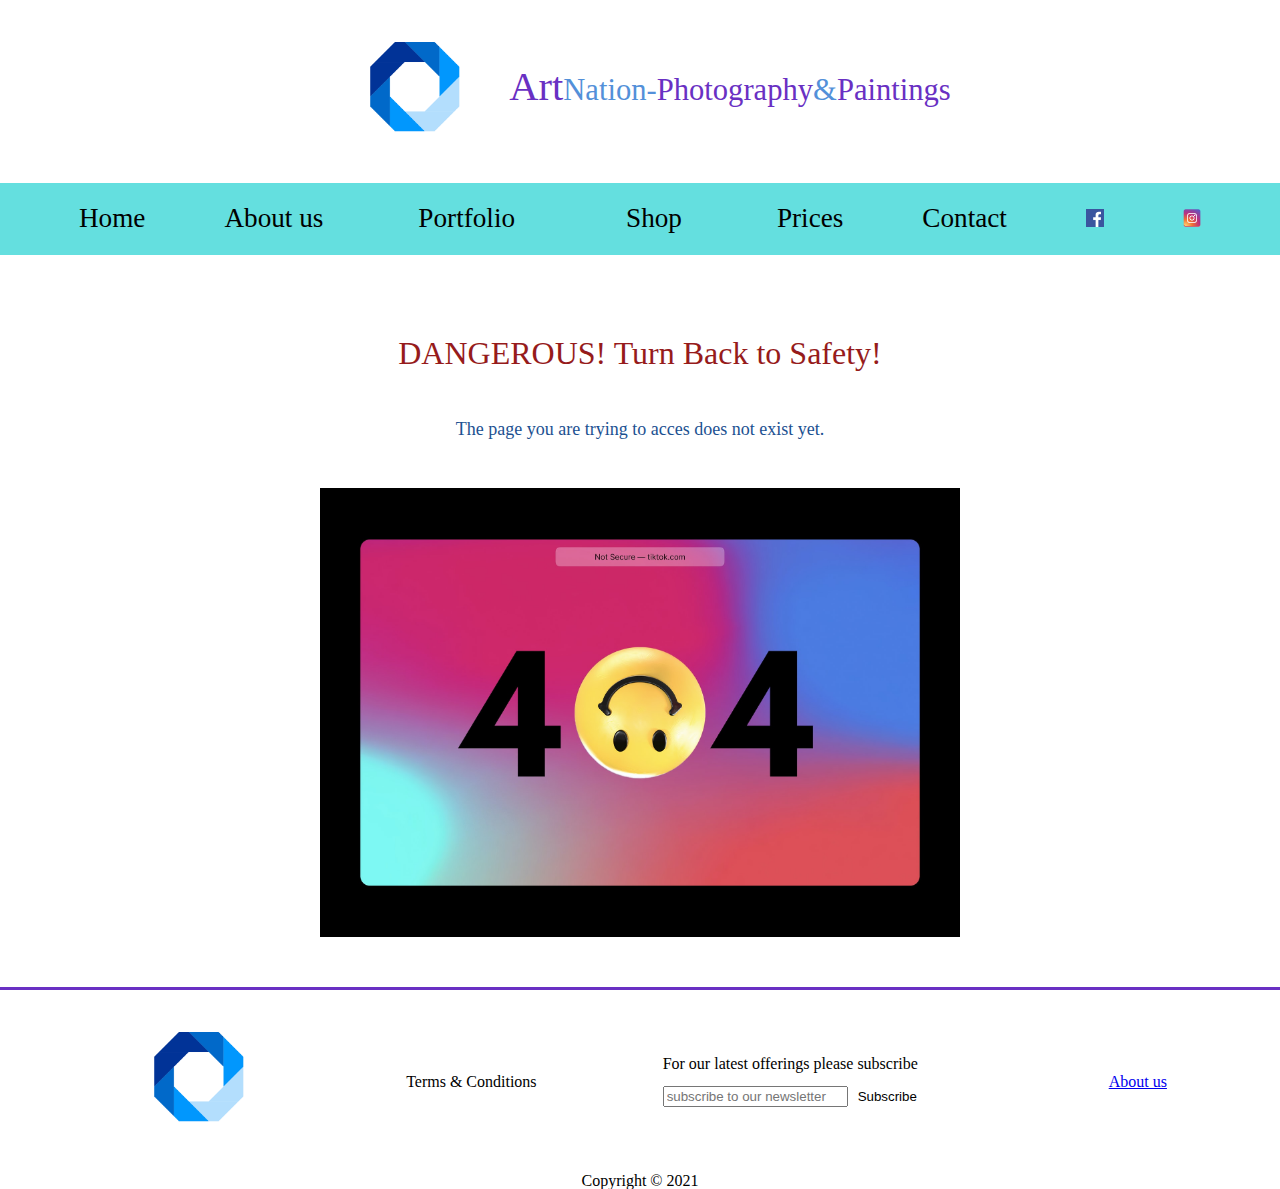
<file: Paintings.html>
<!DOCTYPE html>
<html lang="en">

<head>
    <meta charset="UTF-8">
    <meta http-equiv="X-UA-Compatible" content="IE=edge">
    <meta name="viewport" content="width=device-width, initial-scale=1.0">
    <title>Paintings-ArtNation</title>
    <link rel="stylesheet" href="Paintings.css">
</head>

<body>
    <div class="navigation">
        <div class="presentation">
            <div class="title">
                <h1 class="art">Art</h1>
                <h1 class="nation"></h1>Nation</h1>-
                <h1 class="photgraphy">Photography
                    <h1>&
                        <h1>
                            <h1 class="photgraphy">Paintings</h1>
            </div>
            <form action="index.html">
                <button class="buttonHome">
                    <img src="hexagon-photography-icon-logo-1.png" alt="" id="logo">
                </button>
            </form>
        </div>
        <aside class="navigation">
            <nav class="navBar">
                <ul class="navBarList" id="lista">
                    <li>
                        <a href="index.html" class="home"> Home </a>
                    </li>
                    <li>
                        <a href="aboutus.html" class="aboutUs">About us</a>
                    </li>
                    <li>
                        <div class="dropdown" id="navbar">
                            <ul class="all_dropdown">
                                <li>
                                    <a> Portfolio </a>
                                    <ul>
                                        <li>
                                            <form action="Photography.html">
                                                <button>Photography-Portfolio</button>
                                            </form>
                                        </li>
                                        <li>
                                            <form action="Paintings.html">
                                                <button>Paintings-Portfolio</button>
                                            </form>

                                        </li>
                                        <li>
                                            <form action="RandomPhoto.html">
                                                <button>Get a random Photo</button>
                                            </form>

                                        </li>

                                    </ul>
                                </li>
                        </div>
                    </li>
                    <li>
                        <div class="dropdown" id="navbar">
                            <ul class="all_dropdown">
                                <li>
                                    <a> Shop </a>
                                    <ul>
                                        <li>
                                            <form action="https://www.google.com">
                                                <button>Buy Photos</button>
                                            </form>
                                        </li>
                                        <li>
                                            <form action="https://ro.yahoo.com/?p=us">
                                                <button>Buy Paintings</button>
                                            </form>

                                        </li>

                                    </ul>
                                </li>
                        </div>
                    </li>
                    <li>
                        <a href="Prices.html" class="prices"> Prices </a>
                    </li>
                    <li>
                        <a href="Contact.html" class="contact"> Contact </a>
                    </li>

                    <li>
                        <a href="https://www.facebook.com/ArtNationPhotography"><img src="124010.png" alt="" class="logoPages"></a>
                    </li>

                    <li>
                        <a href="https://www.instagram.com/eduard.mihai/"><img src="instagram+new+design+social+media+square+icon-1320184017120651958.png" alt="" class="logoPages" id="insta_logo"></a>
                    </li>
                    </ul>
            </nav>
        </aside>
    </div>
    <div class="empty">
        <h2>DANGEROUS! Turn Back to Safety!</h2>
        <h3>The page you are trying to acces does not exist yet. </h3>
        <img src="photo-1594322436404-5a0526db4d13 (1).jpg" alt="">
    </div>
    <footer>
        <div class="info_about_site grid-container">
            <div class="logo grid-item1">
                <form action="index.html">
                    <button class="buttonHome">
                        <img src="hexagon-photography-icon-logo-1.png" alt="" id="logo">
                    </button>
                </form>
            </div>

            <div class="terms grid-item2">
                Terms & Conditions
            </div>

            <div class="newsletter grid-item3">
                <p>For our latest offerings please subscribe</p>
                <form action="">
                    <input type="email" name="" id="" placeholder="subscribe to our newsletter">
                    <button>Subscribe</button>
                </form>
            </div>

            <div class="info_about_us grid-item4">
                <a href="aboutus.html" class="aboutUs">About us</a>
            </div>
        </div>
        <p class="grid-item5">Copyright &#169; 2021</p>
    </footer>
    <script src="Paintings.js"></script>
</body>

</html>
</file>
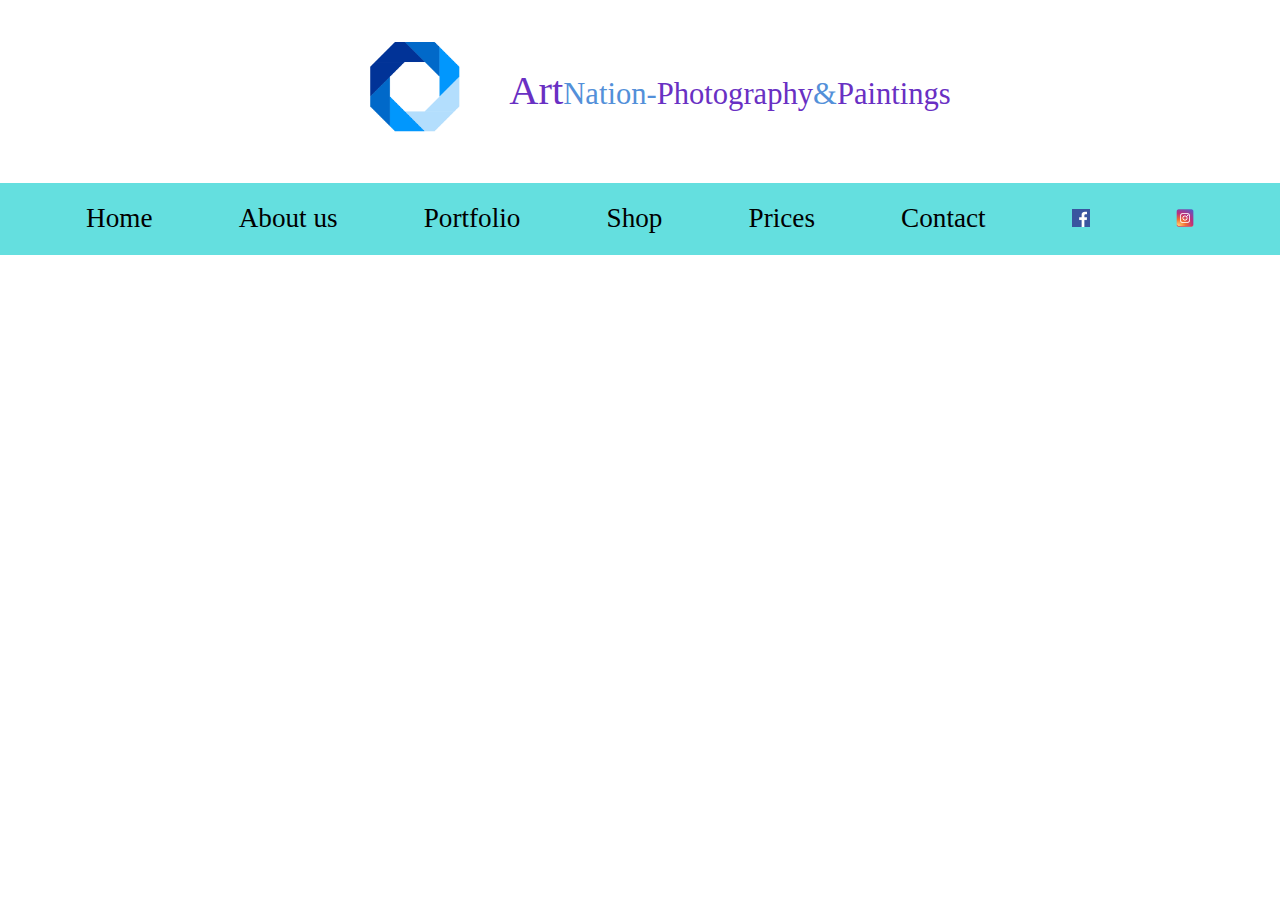
<file: Portfolio.html>
<!DOCTYPE html>
<html lang="en">

<head>
    <meta charset="UTF-8">
    <meta http-equiv="X-UA-Compatible" content="IE=edge">
    <meta name="viewport" content="width=device-width, initial-scale=1.0">
    <title>Portfolio-ArtNation</title>
    <link rel="stylesheet" href="Portfolio.css">
</head>

<body>
    <div class="navigation">
        <div class="presentation">
            <div class="title">
                <h1 class="art">Art</h1>
                <h1 class="nation"></h1>Nation</h1>-
                <h1 class="photgraphy">Photography
                    <h1>&
                        <h1>
                            <h1 class="photgraphy">Paintings</h1>
            </div>
            <form action="index.html">
                <button class="buttonHome">
                    <img src="hexagon-photography-icon-logo-1.png" alt="" id="logo">
                </button>
            </form>
        </div>
        <aside class="navigation">
            <nav class="navBar">
                <ul class="navBarList" id="lista">
                    <li>
                        <a href="index.html" class="home"> Home </a>
                    </li>
                    <li>
                        <a href="aboutus.html" class="aboutUs">About us</a>
                    </li>
                    <li>
                        <div class="dropdown" id="navbar">
                            <ul class="all_dropdown">
                                <li>
                                    <a href="Portfolio.html" class="portofolio"> Portfolio </a>
                                    <ul>
                                        <li>
                                            <form action="Photography.html">
                                                <button>Photography-Portfolio</button>
                                            </form>
                                        </li>
                                        <li>
                                            <form action="Paintings.html">
                                                <button>Paintings-Portfolio</button>
                                            </form>

                                        </li>

                                    </ul>
                                </li>
                        </div>
                    </li>
                    <li>
                        <div class="dropdown" id="navbar">
                            <ul class="all_dropdown">
                                <li>
                                    <a href="Shop.html" class="shop"> Shop </a>
                                    <ul>
                                        <li>
                                            <form action="https://www.google.com">
                                                <button>Buy Photos</button>
                                            </form>
                                        </li>
                                        <li>
                                            <form action="https://ro.yahoo.com/?p=us">
                                                <button>Buy Paintings</button>
                                            </form>

                                        </li>

                                    </ul>
                                </li>
                        </div>
                    </li>
                    <li>
                        <a href="Prices.html" class="prices"> Prices </a>
                    </li>
                    <li>
                        <a href="Contact.html" class="contact"> Contact </a>
                    </li>

                    <li>
                        <a href="https://www.facebook.com/ArtNationPhotography"><img src="124010.png" alt="" class="logoPages"></a>
                    </li>

                    <li>
                        <a href="https://www.instagram.com/eduard.mihai/"><img src="instagram+new+design+social+media+square+icon-1320184017120651958.png" alt="" class="logoPages" id="insta_logo"></a>
                    </li>
                    </ul>
            </nav>
        </aside>
    </div>


    <!-- 
            <img src="atikh-bana-2c0midsQKe0-unsplash.jpg" alt="">
            <img src="charisse-kenion-bYxVLLifeIc-unsplash.jpg" alt="">
            <img src="hisu-lee-hmk0771etTc-unsplash.jpg" alt=""> -->
    </section>
</body>

</html>
</file>
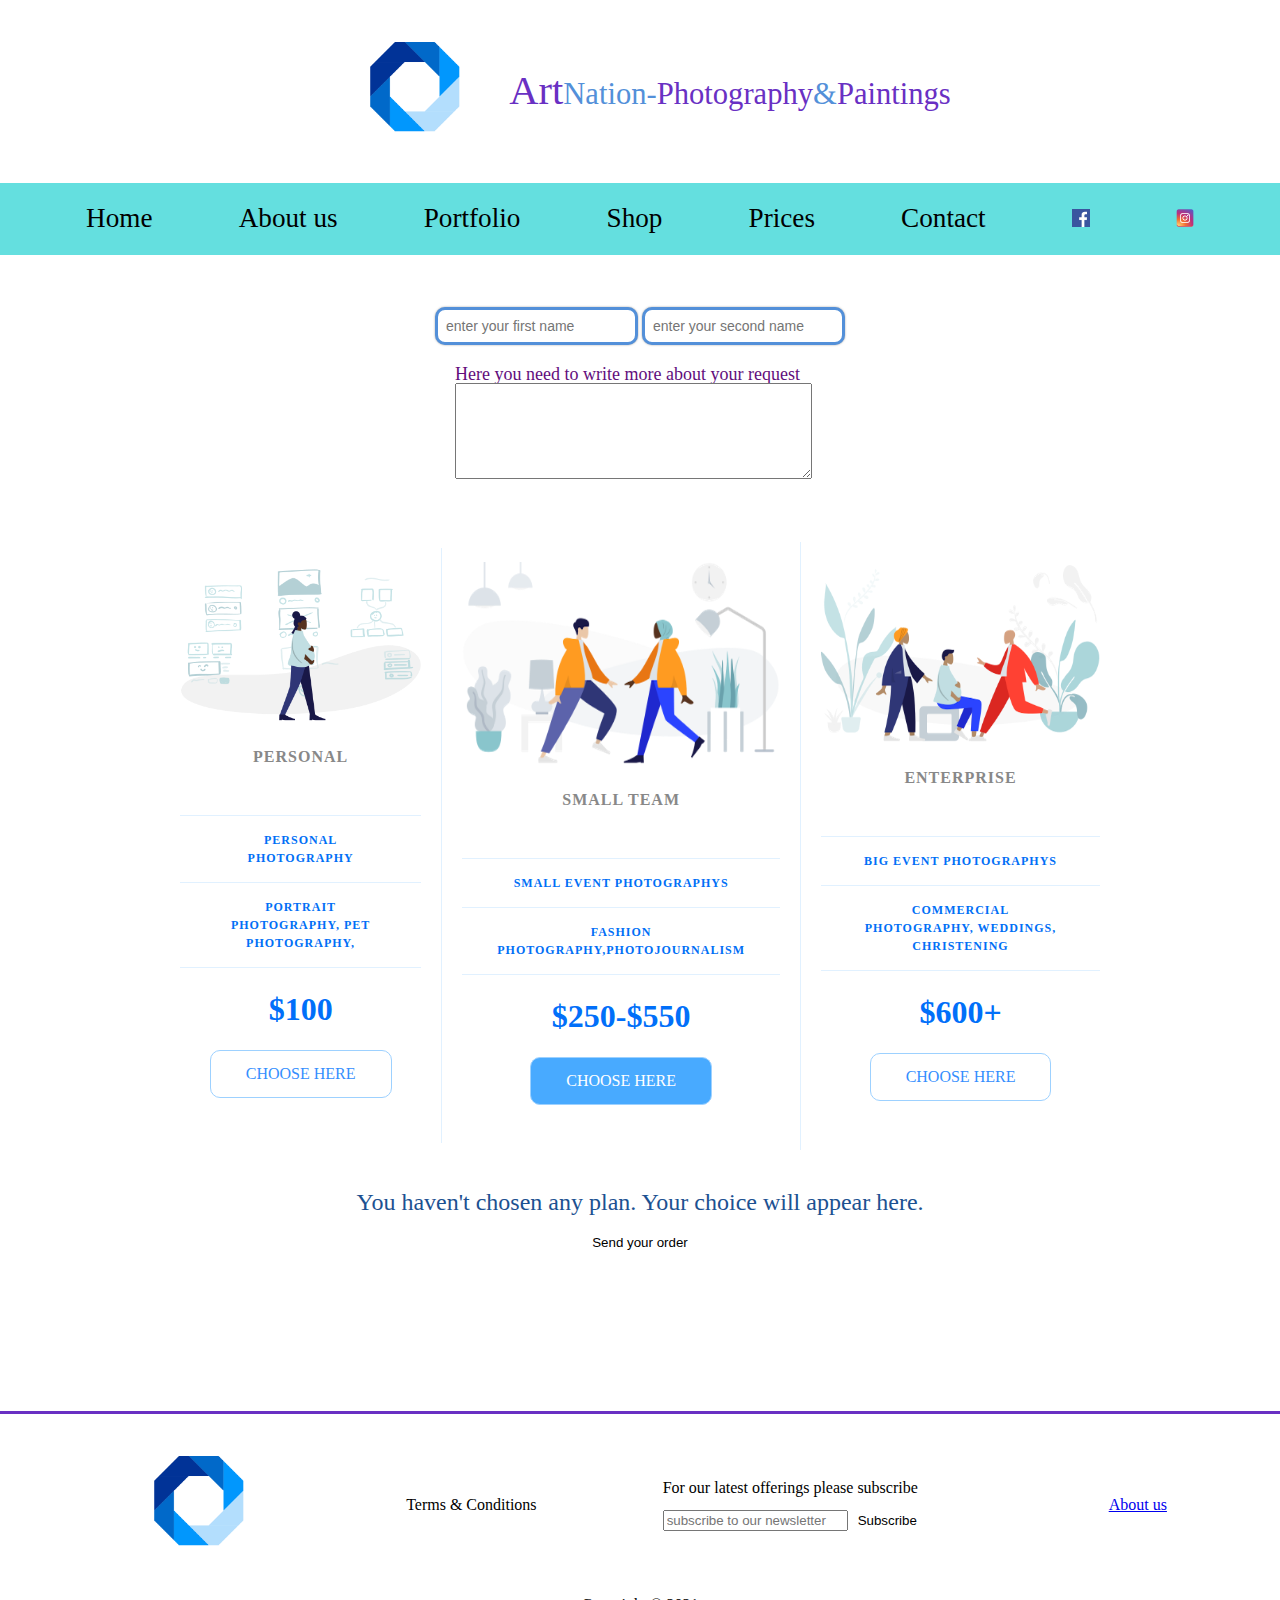
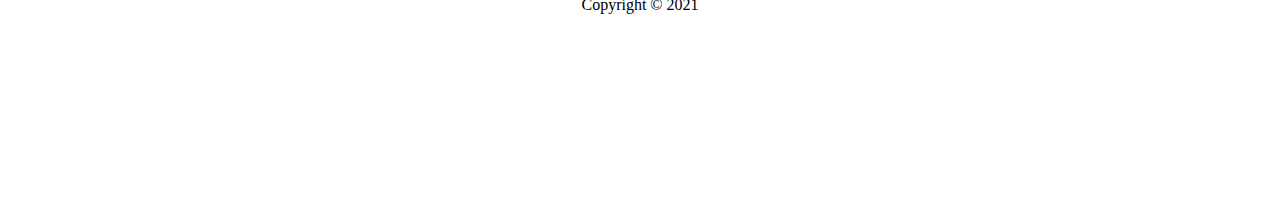
<file: Prices.html>
<!DOCTYPE html>
<html lang="en">

<head>
    <meta charset="UTF-8">
    <meta http-equiv="X-UA-Compatible" content="IE=edge">
    <meta name="viewport" content="width=device-width, initial-scale=1.0">
    <title>Prices-Photography</title>
    <link rel="stylesheet" href="Prices.css">
</head>

<body>
    <div class="navigation">
        <div class="presentation">
            <div class="title">
                <h1 class="art">Art</h1>
                <h1 class="nation"></h1>Nation</h1>-
                <h1 class="photgraphy">Photography
                    <h1>&
                        <h1>
                            <h1 class="photgraphy">Paintings</h1>
            </div>
            <form action="index.html">
                <button class="buttonHome">
                    <img src="hexagon-photography-icon-logo-1.png" alt="" id="logo">
                </button>
            </form>
        </div>
        <aside class="navigation">
            <nav class="navBar">
                <ul class="navBarList" id="lista">
                    <li>
                        <a href="index.html" class="home"> Home </a>
                    </li>
                    <li>
                        <a href="aboutus.html" class="aboutUs">About us</a>
                    </li>
                    <li>
                        <div class="dropdown" id="navbar">
                            <ul class="all_dropdown">
                                <li>
                                    <a> Portfolio </a>
                                    <ul>
                                        <li>
                                            <form action="Photography.html">
                                                <button>Photography-Portfolio</button>
                                            </form>
                                        </li>
                                        <li>
                                            <form action="Paintings.html">
                                                <button>Paintings-Portfolio</button>
                                            </form>

                                        </li>
                                        <li>
                                            <form action="RandomPhoto.html">
                                                <button>Get a random Photo</button>
                                            </form>

                                        </li>

                                    </ul>
                                </li>
                        </div>
                    </li>
                    <li>
                        <div class="dropdown" id="navbar">
                            <ul class="all_dropdown">
                                <li>
                                    <a> Shop </a>
                                    <ul>
                                        <li>
                                            <form action="https://www.google.com">
                                                <button>Buy Photos</button>
                                            </form>
                                        </li>
                                        <li>
                                            <form action="https://ro.yahoo.com/?p=us">
                                                <button>Buy Paintings</button>
                                            </form>

                                        </li>

                                    </ul>
                                </li>
                        </div>
                    </li>
                    <li>
                        <a href="Prices.html" class="prices"> Prices </a>
                    </li>
                    <li>
                        <a href="Contact.html" class="contact"> Contact </a>
                    </li>

                    <li>
                        <a href="https://www.facebook.com/ArtNationPhotography"><img src="124010.png" alt="" class="logoPages"></a>
                    </li>

                    <li>
                        <a href="https://www.instagram.com/eduard.mihai/"><img src="instagram+new+design+social+media+square+icon-1320184017120651958.png" alt="" class="logoPages" id="insta_logo"></a>
                    </li>
                    </ul>
            </nav>
        </aside>
    </div>
    <form action="Prices.html" id="#t" class="form1">
        <div class="price-table" id="tableprice">

            <div class="inputs">
                <input type="text" name="firstName" placeholder="enter your first name" class="form_text">
                <input type="text" name="secondName" placeholder="enter your second name" class="form_text">
                <div>
                    <h2>Here you need to write more about your request</h2>
                    <textarea name="Text1" cols="42" rows="6"></textarea>
                </div>
            </div>
            <div class="panel" id="panelPrice">

                <div class="pricing-plan">
                    <img src="icons/icon1.png" alt="" class="pricing-img">
                    <h2 class="pricing-header">Personal</h2>
                    <ul class="pricing-features">
                        <li class="pricing-features-item">Personal Photography</li>
                        <li class="pricing-features-item">Portrait Photography, Pet Photography,</li>
                    </ul>
                    <span class="pricing-price">$100</span>
                    <a href="#/" class="pricing-button">Choose here</a>
                </div>

                <div class="pricing-plan">
                    <img src="icons/icon2.png" alt="" class="pricing-img">
                    <h2 class="pricing-header">Small team</h2>
                    <ul class="pricing-features">
                        <li class="pricing-features-item">Small Event Photographys</li>
                        <li class="pricing-features-item">Fashion Photography,Photojournalism</li>
                    </ul>
                    <span class="pricing-price">$250-$550</span>
                    <a href="#/" class="pricing-button is-featured">Choose here</a>
                </div>

                <div class="pricing-plan">
                    <img src="icons/icon3.png" alt="" class="pricing-img">
                    <h2 class="pricing-header">Enterprise</h2>
                    <ul class="pricing-features">
                        <li class="pricing-features-item">Big Event Photographys</li>
                        <li class="pricing-features-item">Commercial Photography, Weddings, Christening</li>
                    </ul>
                    <span class="pricing-price">$600+</span>
                    <a href="#/" class="pricing-button">Choose here</a>
                </div>

            </div>
            <div>
                <h2 id="choose">
                    You haven't chosen any plan. Your choice will appear here.
                </h2>
            </div>
            <button id="postForm">Send your order</button>

        </div>
    </form>

    <footer>
        <div class="info_about_site grid-container">
            <div class="logo grid-item1">
                <form action="index.html">
                    <button class="buttonHome">
                        <img src="hexagon-photography-icon-logo-1.png" alt="" id="logo">
                    </button>
                </form>
            </div>

            <div class="terms grid-item2">
                Terms & Conditions
            </div>

            <div class="newsletter grid-item3">
                <p>For our latest offerings please subscribe</p>
                <form action="">
                    <input type="email" name="" id="" placeholder="subscribe to our newsletter">
                    <button>Subscribe</button>
                </form>
            </div>

            <div class="info_about_us grid-item4">
                <a href="aboutus.html" class="aboutUs">About us</a>
            </div>
        </div>
        <p class="grid-item5">Copyright &#169; 2021</p>
    </footer>
    <script src="Prices.js"></script>
</body>
</file>
<file: fotografie.css>
html,
body,
div,
span,
applet,
object,
iframe,
h1,
h2,
h3,
h4,
h5,
h6,
p,
blockquote,
pre,
a,
abbr,
acronym,
address,
big,
cite,
code,
del,
dfn,
em,
img,
ins,
kbd,
q,
s,
samp,
small,
strike,
strong,
sub,
sup,
tt,
var,
b,
u,
i,
center,
dl,
dt,
dd,
ol,
ul,
li,
fieldset,
form,
label,
legend,
table,
caption,
tbody,
tfoot,
thead,
tr,
th,
td,
article,
aside,
canvas,
details,
embed,
figure,
figcaption,
footer,
header,
hgroup,
menu,
nav,
output,
ruby,
section,
summary,
time,
mark,
audio,
video {
    margin: 0;
    padding: 0;
    border: 0;
    font-size: 100%;
    font: inherit;
    vertical-align: baseline;
}

article,
aside,
details,
figcaption,
figure,
footer,
header,
hgroup,
menu,
nav,
section {
    display: block;
}

body {
    line-height: 1;
}

ol,
ul {
    list-style: none;
}

blockquote,
q {
    quotes: none;
}

blockquote:before,
blockquote:after,
q:before,
q:after {
    content: '';
    content: none;
}

table {
    border-collapse: collapse;
    border-spacing: 0;
}

button {
    background-color: white;
    border: 0;
}

img {
    width: 20em;
}

body {
    width: 100vw;
}

.title {
    font-size: 3.4vh;
    font-weight: 400;
    display: flex;
    flex-direction: row;
    justify-content: center;
    align-items: baseline;
    height: 50px;
    margin: 0;
    color: #5390d9;
}

.art {
    color: #6930c3;
    font-size: 4.5vh;
}

.photgraphy {
    color: #6930c3;
}

#logo {
    width: 20vh;
    margin: 0em;
    border: 0;
    padding: 0em;
}

.navBarList .logoPages {
    width: 2vh;
    background-color: white;
    border-color: #64dfdf;
}

#insta_logo {
    background-color: #64dfdf;
}

.navigation {
    margin-bottom: 2rem;
}

.presentation {
    display: flex;
    flex-direction: row-reverse;
    justify-content: center;
    align-items: center;
    background-color: white;
    padding: 0;
}

aside.navigation {
    width: 100%;
}

.navBar {
    background-color: #64dfdf;
    height: 8vh;
    width: 100%;
    margin-bottom: 2rem;
}

ul.navBarList {
    height: 100%;
    display: flex;
    flex-direction: row;
    justify-content: space-evenly;
    align-items: center;
}

.navBar li a {
    color: black;
    text-decoration: none;
}

.navBar li {
    font-size: 1.2em;
}

button.buttonHome {
    border: 0;
    padding: 0;
    border: 0;
}

button.buttonHome:hover,
button.buttonHome:focus {
    cursor: pointer;
}


/* DROPDOWN */

.all_dropdown {
    background-color: #64dfdf;
    display: flex;
    flex-direction: row;
    justify-content: space-evenly;
    align-items: center;
    padding: 0;
    margin: 0;
    border: 0;
}

.all_dropdown li {
    background-color: #64dfdf;
    display: block;
    float: left;
    padding: 1rem;
    position: relative;
    transition-duration: 1s;
    text-decoration: none;
}

.all_dropdown li a {
    color: black;
    position: static;
}

.all_dropdown li:focus-within a {
    outline: none;
}

.all_dropdown button {
    background-color: #64dfdf;
    width: 150px;
    padding: 20px;
    transition: all 0.5s ease-in;
}

.all_dropdown li ul {
    /* visibility: hidden; */
    opacity: 0;
    min-width: 5rem;
    position: absolute;
    transition: all 0.5s ease-in;
    margin-top: 1rem;
    left: 0;
    display: none;
}

.all_dropdown li:hover>ul,
.all_dropdown li:focus-within>ul,
.all_dropdown li ul:hover,
.all_dropdown li ul:focus {
    visibility: visible;
    opacity: 1;
    display: block;
}

.all_dropdown li:hover,
.all_dropdown li:focus-within,
.all_dropdown button:hover,
.all_dropdown button:focus {
    cursor: pointer;
    background-color: #5390d9;
}

ul li ul li {
    clear: both;
    width: 100%;
}

.all_dropdown li ul li {
    /* border: 1px solid  black; */
    padding: 0px;
    border: 0;
}

.navBarList a {
    font-size: 1.7rem;
}


/* DROPDOWN */

.portfolio {
    display: flex;
    flex-direction: column;
    justify-content: space-between;
    align-items: center;
    flex-wrap: wrap;
}

.portfolio1 {
    display: flex;
    flex-direction: row;
    flex-wrap: wrap;
}

.portfolio2 {
    display: flex;
    flex-direction: row;
}

@media(max-width: 1480px) {
    .portfolio1 {
        flex-direction: column;
        justify-content: center;
        align-items: center;
        flex-wrap: wrap;
    }
}

@media(max-width: 768px) {
    .portfolio2 {
        flex-direction: column;
        justify-content: center;
        align-items: center;
    }
}


/* LIGHBOX */

section .lightbox {
    margin-bottom: 2rem;
}

a.lightbox img {
    border: 3px solid white;
    box-shadow: 0px 0px 8px rgba(0, 0, 0, .3);
    margin: 94px 20px 20px 20px;
}


/* Stilizeaza backgound-ul lightbox-ului, o ascunde si adauga tranzitia */

.lightbox-target {
    position: fixed;
    top: -100%;
    width: 100%;
    left: 0;
    background: rgb(63 92 109 / 70%);
    opacity: 0;
    -webkit-transition: opacity .5s ease-in-out;
    -moz-transition: opacity .5s ease-in-out;
    -o-transition: opacity .5s ease-in-out;
    transition: opacity .5s ease-in-out;
    overflow: hidden;
}


/* Stilizeaza lighbocul, o centreaza , adauga tranzitia si o face responsive */

.lightbox-target img {
    margin: auto;
    position: fixed;
    top: 0;
    left: 0;
    right: 0;
    bottom: 0;
    max-height: 0%;
    max-width: 0%;
    border: 3px solid white;
    box-shadow: 0px 0px 8px rgba(55, 54, 107, 0.3);
    box-sizing: border-box;
    -webkit-transition: .5s ease-in-out;
    -moz-transition: .5s ease-in-out;
    -o-transition: .5s ease-in-out;
    transition: .5s ease-in-out;
}

a.lightbox-close {
    display: block;
    width: 50px;
    height: 50px;
    box-sizing: border-box;
    background: white;
    color: black;
    text-decoration: none;
    position: fixed;
    top: -80px;
    right: 0;
    -webkit-transition: .5s ease-in-out;
    -moz-transition: .5s ease-in-out;
    -o-transition: .5s ease-in-out;
    transition: .5s ease-in-out;
}


/* stilizeaza X ul pt a inchide lightboxul */

a.lightbox-close:before {
    content: "";
    display: block;
    height: 30px;
    width: 1px;
    background: black;
    position: absolute;
    left: 26px;
    top: 10px;
    -webkit-transform: rotate(45deg);
    -moz-transform: rotate(45deg);
    -o-transform: rotate(45deg);
    transform: rotate(45deg);
}


/* stilizeaza X ul pt a inchide lightboxul */

a.lightbox-close:after {
    content: "";
    display: block;
    height: 30px;
    width: 1px;
    background: black;
    position: absolute;
    left: 26px;
    top: 10px;
    -webkit-transform: rotate(-45deg);
    -moz-transform: rotate(-45deg);
    -o-transform: rotate(-45deg);
    transform: rotate(-45deg);
}


/* :target leaga animatia de poza */

.lightbox-target:target {
    opacity: 1;
    top: 0;
    bottom: 0;
}

.lightbox-target:target img {
    max-height: 100%;
    max-width: 100%;
}

.lightbox-target:target a.lightbox-close {
    top: 0px;
}

.navBarList li:hover,
.navBarList li:focus {
    cursor: pointer;
    background-color: #5390d9;
    transition: all 0.5s ease-in;
}


/* LIGHTBOX */

@media (max-width: 768px) {
    #lista {
        display: flex;
        flex-direction: column;
        justify-content: center;
        align-items: center;
    }
    .navBar {
        height: auto;
    }
    .presentation {
        display: flex;
        flex-wrap: wrap;
        align-content: space-around;
        justify-content: center;
        align-items: flex-start;
        width: auto;
    }
    .title {
        height: auto;
        display: flex;
        flex-direction: column;
        flex-wrap: wrap;
        align-items: stretch;
        justify-content: space-evenly;
        align-content: center;
    }
    .all_dropdown li {
        padding: 0;
    }
    .all_dropdown li ul {
        position: relative;
    }
    .all_dropdown li:hover>ul,
    .all_dropdown li:focus-within>ul,
    .all_dropdown li ul:hover,
    .all_dropdown li ul:focus {
        visibility: hidden;
        opacity: 0;
        display: none;
    }
    .dropdown_active {
        visibility: visible!important;
        opacity: 1!important;
        display: block!important;
    }
}

.portfolio {
    border-bottom: 3px solid #6930c3;
}

footer {
    display: flex;
    flex-wrap: wrap;
    align-content: space-around;
    align-items: center;
    justify-content: center;
}

.info_about_site {
    width: 100%;
    display: flex;
    flex-direction: row;
    justify-content: space-evenly;
    align-items: center;
}

button:hover {
    cursor: pointer;
}

.newsletter {
    display: flex;
    flex-direction: column;
    justify-content: space-around;
    width: 25%;
    height: 5vw;
    margin: 10px;
    padding: 3px;
    /* border: 3px solid #6930c3; */
}

body {
    min-height: 2000px;
}
</file>
<file: aboutus.css>
html,
body,
div,
span,
applet,
object,
iframe,
h1,
h2,
h3,
h4,
h5,
h6,
p,
blockquote,
pre,
a,
abbr,
acronym,
address,
big,
cite,
code,
del,
dfn,
em,
img,
ins,
kbd,
q,
s,
samp,
small,
strike,
strong,
sub,
sup,
tt,
var,
b,
u,
i,
center,
dl,
dt,
dd,
ol,
ul,
li,
fieldset,
form,
label,
legend,
table,
caption,
tbody,
tfoot,
thead,
tr,
th,
td,
article,
aside,
canvas,
details,
embed,
figure,
figcaption,
footer,
header,
hgroup,
menu,
nav,
output,
ruby,
section,
summary,
time,
mark,
audio,
video {
    margin: 0;
    padding: 0;
    border: 0;
    font-size: 100%;
    font: inherit;
    vertical-align: baseline;
}

article,
aside,
details,
figcaption,
figure,
footer,
header,
hgroup,
menu,
nav,
section {
    display: block;
}

body {
    line-height: 1;
}

ol,
ul {
    list-style: none;
}

blockquote,
q {
    quotes: none;
}

blockquote:before,
blockquote:after,
q:before,
q:after {
    content: '';
    content: none;
}

table {
    border-collapse: collapse;
    border-spacing: 0;
}

button {
    background-color: white;
    border: 0;
}

img {
    width: 20em;
}

body {
    width: 100vw;
}

.title {
    font-size: 3.4vh;
    font-weight: 400;
    display: flex;
    flex-direction: row;
    justify-content: center;
    align-items: baseline;
    height: 50px;
    margin: 0;
    color: #5390d9;
}

.art {
    color: #6930c3;
    font-size: 4.5vh;
}

.photgraphy {
    color: #6930c3;
}

#logo {
    width: 20vh;
    margin: 0em;
    border: 0;
    padding: 0em;
}

.navBarList .logoPages {
    width: 2vh;
    background-color: white;
    border-color: #64dfdf;
}

#insta_logo {
    background-color: #64dfdf;
}

.navigation {
    margin-bottom: 2rem;
}

.presentation {
    display: flex;
    flex-direction: row-reverse;
    justify-content: center;
    align-items: center;
    background-color: white;
    padding: 0;
}

aside.navigation {
    width: 100%;
}

.navBar {
    background-color: #64dfdf;
    height: 8vh;
    width: 100%;
    margin-bottom: 2rem;
}

ul.navBarList {
    height: 100%;
    display: flex;
    flex-direction: row;
    justify-content: space-evenly;
    align-items: center;
}

.navBar li a {
    color: black;
    text-decoration: none;
}

.navBar li {
    font-size: 1.2em;
}

button.buttonHome {
    border: 0;
    padding: 0;
    border: 0;
}

button.buttonHome:hover,
button.buttonHome:focus {
    cursor: pointer;
}


/* DROPDOWN */

.all_dropdown {
    background-color: #64dfdf;
    display: flex;
    flex-direction: row;
    justify-content: space-evenly;
    align-items: center;
    padding: 0;
    margin: 0;
    border: 0;
}

.all_dropdown li {
    background-color: #64dfdf;
    display: block;
    float: left;
    padding: 1rem;
    position: relative;
    transition-duration: 1s;
    text-decoration: none;
}

.all_dropdown li a {
    color: black;
    position: static;
}

.all_dropdown li:focus-within a {
    outline: none;
}

.all_dropdown button {
    background-color: #64dfdf;
    width: 150px;
    padding: 20px;
    transition: all 0.5s ease-in;
}

.all_dropdown li ul {
    /* visibility: hidden; */
    opacity: 0;
    min-width: 5rem;
    position: absolute;
    transition: all 0.5s ease-in;
    margin-top: 1rem;
    left: 0;
    display: none;
}

.all_dropdown li:hover>ul,
.all_dropdown li:focus-within>ul,
.all_dropdown li ul:hover,
.all_dropdown li ul:focus {
    visibility: visible;
    opacity: 1;
    display: block;
}

.all_dropdown li:hover,
.all_dropdown li:focus-within,
.all_dropdown button:hover,
.all_dropdown button:focus {
    cursor: pointer;
    background-color: #5390d9;
}

ul li ul li {
    clear: both;
    width: 100%;
}

.all_dropdown li ul li {
    /* border: 1px solid  black; */
    padding: 0px;
    border: 0;
}

.navBarList a {
    font-size: 1.7rem;
}


/* DROPDOWN */

.portfolio {
    display: flex;
    flex-direction: column;
    justify-content: space-between;
    align-items: center;
    flex-wrap: wrap;
}

.portfolio1 {
    display: flex;
    flex-direction: row;
    flex-wrap: wrap;
}

.portfolio2 {
    display: flex;
    flex-direction: row;
}

@media(max-width: 1480px) {
    .portfolio1 {
        flex-direction: column;
        justify-content: center;
        align-items: center;
        flex-wrap: wrap;
    }
}

@media(max-width: 768px) {
    .portfolio2 {
        flex-direction: column;
        justify-content: center;
        align-items: center;
    }
}

.navBarList li:hover,
.navBarList li:focus {
    cursor: pointer;
    background-color: #5390d9;
    transition: all 0.5s ease-in;
}


/* LIGHBOX */

section .lightbox {
    margin-bottom: 2rem;
}

a.lightbox img {
    border: 3px solid white;
    box-shadow: 0px 0px 8px rgba(0, 0, 0, .3);
    margin: 94px 20px 20px 20px;
}


/* Stilizeaza backgound-ul lightbox-ului, o ascunde si adauga tranzitia */

.lightbox-target {
    position: fixed;
    top: -100%;
    width: 100%;
    left: 0;
    background: rgb(63 92 109 / 70%);
    width: 200vh;
    opacity: 0;
    -webkit-transition: opacity .5s ease-in-out;
    -moz-transition: opacity .5s ease-in-out;
    -o-transition: opacity .5s ease-in-out;
    transition: opacity .5s ease-in-out;
    overflow: hidden;
}


/* Stilizeaza lighbocul, o centreaza , adauga tranzitia si o face responsive */

.lightbox-target img {
    margin: auto;
    position: fixed;
    top: 0;
    left: 0;
    right: 0;
    bottom: 0;
    max-height: 0%;
    max-width: 0%;
    border: 3px solid white;
    box-shadow: 0px 0px 8px rgba(55, 54, 107, 0.3);
    box-sizing: border-box;
    -webkit-transition: .5s ease-in-out;
    -moz-transition: .5s ease-in-out;
    -o-transition: .5s ease-in-out;
    transition: .5s ease-in-out;
}

a.lightbox-close {
    display: block;
    width: 50px;
    height: 50px;
    box-sizing: border-box;
    background: white;
    color: black;
    text-decoration: none;
    position: fixed;
    top: -80px;
    right: 0;
    -webkit-transition: .5s ease-in-out;
    -moz-transition: .5s ease-in-out;
    -o-transition: .5s ease-in-out;
    transition: .5s ease-in-out;
}


/* stilizeaza X ul pt a inchide lightboxul */

a.lightbox-close:before {
    content: "";
    display: block;
    height: 30px;
    width: 1px;
    background: black;
    position: absolute;
    left: 26px;
    top: 10px;
    -webkit-transform: rotate(45deg);
    -moz-transform: rotate(45deg);
    -o-transform: rotate(45deg);
    transform: rotate(45deg);
}


/* stilizeaza X ul pt a inchide lightboxul */

a.lightbox-close:after {
    content: "";
    display: block;
    height: 30px;
    width: 1px;
    background: black;
    position: absolute;
    left: 26px;
    top: 10px;
    -webkit-transform: rotate(-45deg);
    -moz-transform: rotate(-45deg);
    -o-transform: rotate(-45deg);
    transform: rotate(-45deg);
}


/* :target leaga animatia de poza */

.lightbox-target:target {
    opacity: 1;
    top: 0;
    bottom: 0;
}

.lightbox-target:target img {
    max-height: 100%;
    max-width: 100%;
}

.lightbox-target:target a.lightbox-close {
    top: 0px;
}


/* LIGHTBOX */

@media (max-width: 768px) {
    #lista {
        display: flex;
        flex-direction: column;
        justify-content: center;
        align-items: center;
    }
    .navBar {
        height: auto;
    }
    .presentation {
        display: flex;
        flex-wrap: wrap;
        align-content: space-around;
        justify-content: center;
        align-items: flex-start;
        width: auto;
    }
    .title {
        height: auto;
        display: flex;
        flex-direction: column;
        flex-wrap: wrap;
        align-items: stretch;
        justify-content: space-evenly;
        align-content: center;
    }
    .all_dropdown li {
        padding: 0;
    }
    .all_dropdown li ul {
        position: relative;
    }
    .all_dropdown li:hover>ul,
    .all_dropdown li:focus-within>ul,
    .all_dropdown li ul:hover,
    .all_dropdown li ul:focus {
        visibility: hidden;
        opacity: 0;
        display: none;
    }
    .dropdown_active {
        visibility: visible!important;
        opacity: 1!important;
        display: block!important;
    }
}

.info_about_site {
    border-top: 3px solid #6930c3;
    width: 100%;
    display: flex;
    flex-direction: row;
    justify-content: space-evenly;
    align-items: center;
}

button:hover {
    cursor: pointer;
}

.newsletter {
    display: flex;
    flex-direction: column;
    justify-content: space-around;
    width: 25%;
    height: 5vw;
    margin: 10px;
    padding: 3px;
    /* border: 3px solid #6930c3; */
}

footer {
    display: flex;
    flex-wrap: wrap;
    align-content: space-around;
    align-items: center;
    justify-content: center;
}

.empty {
    min-height: 700px;
    display: flex;
    flex-direction: column;
    align-content: space-between;
    align-items: center;
    justify-content: space-evenly;
}

.empty img {
    width: 50%;
}

.empty h2 {
    color: #961b1b;
    font-size: xx-large;
}

.empty h3 {
    color: #1c5191;
    font-size: large;
}
</file>
<file: Contact.css>
html,
body,
div,
span,
applet,
object,
iframe,
h1,
h2,
h3,
h4,
h5,
h6,
p,
blockquote,
pre,
a,
abbr,
acronym,
address,
big,
cite,
code,
del,
dfn,
em,
img,
ins,
kbd,
q,
s,
samp,
small,
strike,
strong,
sub,
sup,
tt,
var,
b,
u,
i,
center,
dl,
dt,
dd,
ol,
ul,
li,
fieldset,
form,
label,
legend,
table,
caption,
tbody,
tfoot,
thead,
tr,
th,
td,
article,
aside,
canvas,
details,
embed,
figure,
figcaption,
footer,
header,
hgroup,
menu,
nav,
output,
ruby,
section,
summary,
time,
mark,
audio,
video {
    margin: 0;
    padding: 0;
    border: 0;
    font-size: 100%;
    font: inherit;
    vertical-align: baseline;
}

article,
aside,
details,
figcaption,
figure,
footer,
header,
hgroup,
menu,
nav,
section {
    display: block;
}

body {
    line-height: 1;
}

ol,
ul {
    list-style: none;
}

blockquote,
q {
    quotes: none;
}

blockquote:before,
blockquote:after,
q:before,
q:after {
    content: '';
    content: none;
}

table {
    border-collapse: collapse;
    border-spacing: 0;
}

button {
    background-color: white;
    border: 0;
}

img {
    width: 20em;
}

body {
    width: 100vw;
}

.title {
    font-size: 3.4vh;
    font-weight: 400;
    display: flex;
    flex-direction: row;
    justify-content: center;
    align-items: baseline;
    height: 50px;
    margin: 0;
    color: #5390d9;
}

.art {
    color: #6930c3;
    font-size: 4.5vh;
}

.photgraphy {
    color: #6930c3;
}

#logo {
    width: 20vh;
    margin: 0em;
    border: 0;
    padding: 0em;
}

.navBarList .logoPages {
    width: 2vh;
    background-color: white;
    border-color: #64dfdf;
}

#insta_logo {
    background-color: #64dfdf;
}

.navigation {
    margin-bottom: 2rem;
}

.presentation {
    display: flex;
    flex-direction: row-reverse;
    justify-content: center;
    align-items: center;
    background-color: white;
    padding: 0;
}

aside.navigation {
    width: 100%;
}

.navBar {
    background-color: #64dfdf;
    height: 8vh;
    width: 100%;
    margin-bottom: 2rem;
}

ul.navBarList {
    height: 100%;
    display: flex;
    flex-direction: row;
    justify-content: space-evenly;
    align-items: center;
}

.navBar li a {
    color: black;
    text-decoration: none;
}

.navBar li {
    font-size: 1.2em;
}

button.buttonHome {
    border: 0;
    padding: 0;
    border: 0;
}

button.buttonHome:hover,
button.buttonHome:focus {
    cursor: pointer;
}


/* DROPDOWN */

.all_dropdown {
    background-color: #64dfdf;
    display: flex;
    flex-direction: row;
    justify-content: space-evenly;
    align-items: center;
    padding: 0;
    margin: 0;
    border: 0;
}

.all_dropdown li {
    background-color: #64dfdf;
    display: block;
    float: left;
    padding: 1rem;
    position: relative;
    transition-duration: 1s;
    text-decoration: none;
}

.all_dropdown li a {
    color: black;
    position: static;
}

.all_dropdown li:focus-within a {
    outline: none;
}

.all_dropdown button {
    background-color: #64dfdf;
    width: 150px;
    padding: 20px;
    transition: all 0.5s ease-in;
}

.all_dropdown li ul {
    /* visibility: hidden; */
    opacity: 0;
    min-width: 5rem;
    position: absolute;
    transition: all 0.5s ease-in;
    margin-top: 1rem;
    left: 0;
    display: none;
}

.all_dropdown li:hover>ul,
.all_dropdown li:focus-within>ul,
.all_dropdown li ul:hover,
.all_dropdown li ul:focus {
    visibility: visible;
    opacity: 1;
    display: block;
}

.all_dropdown li:hover,
.all_dropdown li:focus-within,
.all_dropdown button:hover,
.all_dropdown button:focus {
    cursor: pointer;
    background-color: #5390d9;
}

ul li ul li {
    clear: both;
    width: 100%;
}

.all_dropdown li ul li {
    /* border: 1px solid  black; */
    padding: 0px;
    border: 0;
}

.navBarList a {
    font-size: 1.7rem;
}


/* DROPDOWN */

.portfolio {
    display: flex;
    flex-direction: column;
    justify-content: space-between;
    align-items: center;
    flex-wrap: wrap;
}

.portfolio1 {
    display: flex;
    flex-direction: row;
    flex-wrap: wrap;
}

.portfolio2 {
    display: flex;
    flex-direction: row;
}

@media(max-width: 1480px) {
    .portfolio1 {
        flex-direction: column;
        justify-content: center;
        align-items: center;
        flex-wrap: wrap;
    }
}

@media(max-width: 768px) {
    .portfolio2 {
        flex-direction: column;
        justify-content: center;
        align-items: center;
    }
}

.navBarList li:hover,
.navBarList li:focus {
    cursor: pointer;
    background-color: #5390d9;
    transition: all 0.5s ease-in;
}


/* LIGHBOX */

section .lightbox {
    margin-bottom: 2rem;
}

a.lightbox img {
    border: 3px solid white;
    box-shadow: 0px 0px 8px rgba(0, 0, 0, .3);
    margin: 94px 20px 20px 20px;
}


/* Stilizeaza backgound-ul lightbox-ului, o ascunde si adauga tranzitia */

.lightbox-target {
    position: fixed;
    top: -100%;
    width: 100%;
    left: 0;
    background: rgb(63 92 109 / 70%);
    width: 200vh;
    opacity: 0;
    -webkit-transition: opacity .5s ease-in-out;
    -moz-transition: opacity .5s ease-in-out;
    -o-transition: opacity .5s ease-in-out;
    transition: opacity .5s ease-in-out;
    overflow: hidden;
}


/* Stilizeaza lighbocul, o centreaza , adauga tranzitia si o face responsive */

.lightbox-target img {
    margin: auto;
    position: fixed;
    top: 0;
    left: 0;
    right: 0;
    bottom: 0;
    max-height: 0%;
    max-width: 0%;
    border: 3px solid white;
    box-shadow: 0px 0px 8px rgba(55, 54, 107, 0.3);
    box-sizing: border-box;
    -webkit-transition: .5s ease-in-out;
    -moz-transition: .5s ease-in-out;
    -o-transition: .5s ease-in-out;
    transition: .5s ease-in-out;
}

a.lightbox-close {
    display: block;
    width: 50px;
    height: 50px;
    box-sizing: border-box;
    background: white;
    color: black;
    text-decoration: none;
    position: fixed;
    top: -80px;
    right: 0;
    -webkit-transition: .5s ease-in-out;
    -moz-transition: .5s ease-in-out;
    -o-transition: .5s ease-in-out;
    transition: .5s ease-in-out;
}


/* stilizeaza X ul pt a inchide lightboxul */

a.lightbox-close:before {
    content: "";
    display: block;
    height: 30px;
    width: 1px;
    background: black;
    position: absolute;
    left: 26px;
    top: 10px;
    -webkit-transform: rotate(45deg);
    -moz-transform: rotate(45deg);
    -o-transform: rotate(45deg);
    transform: rotate(45deg);
}


/* stilizeaza X ul pt a inchide lightboxul */

a.lightbox-close:after {
    content: "";
    display: block;
    height: 30px;
    width: 1px;
    background: black;
    position: absolute;
    left: 26px;
    top: 10px;
    -webkit-transform: rotate(-45deg);
    -moz-transform: rotate(-45deg);
    -o-transform: rotate(-45deg);
    transform: rotate(-45deg);
}


/* :target leaga animatia de poza */

.lightbox-target:target {
    opacity: 1;
    top: 0;
    bottom: 0;
}

.lightbox-target:target img {
    max-height: 100%;
    max-width: 100%;
}

.lightbox-target:target a.lightbox-close {
    top: 0px;
}


/* LIGHTBOX */

@media (max-width: 768px) {
    #lista {
        display: flex;
        flex-direction: column;
        justify-content: center;
        align-items: center;
    }
    .navBar {
        height: auto;
    }
    .presentation {
        display: flex;
        flex-wrap: wrap;
        align-content: space-around;
        justify-content: center;
        align-items: flex-start;
        width: auto;
    }
    .title {
        height: auto;
        display: flex;
        flex-direction: column;
        flex-wrap: wrap;
        align-items: stretch;
        justify-content: space-evenly;
        align-content: center;
    }
    .all_dropdown li {
        padding: 0;
    }
    .all_dropdown li ul {
        position: relative;
    }
    .all_dropdown li:hover>ul,
    .all_dropdown li:focus-within>ul,
    .all_dropdown li ul:hover,
    .all_dropdown li ul:focus {
        visibility: hidden;
        opacity: 0;
        display: none;
    }
    .dropdown_active {
        visibility: visible!important;
        opacity: 1!important;
        display: block!important;
    }
}

.info_about_site {
    border-top: 3px solid #6930c3;
    width: 100%;
    display: flex;
    flex-direction: row;
    justify-content: space-evenly;
    align-items: center;
}

button:hover {
    cursor: pointer;
}

.newsletter {
    display: flex;
    flex-direction: column;
    justify-content: space-around;
    width: 25%;
    height: 5vw;
    margin: 10px;
    padding: 3px;
    /* border: 3px solid #6930c3; */
}

footer {
    display: flex;
    flex-wrap: wrap;
    align-content: space-around;
    align-items: center;
    justify-content: center;
}

.empty {
    min-height: 700px;
    display: flex;
    flex-direction: column;
    align-content: space-between;
    align-items: center;
    justify-content: space-evenly;
}

.empty img {
    width: 50%;
}

.empty h2 {
    color: #961b1b;
    font-size: xx-large;
}

.empty h3 {
    color: #1c5191;
    font-size: large;
}
</file>
<file: Paintings.css>
html,
body,
div,
span,
applet,
object,
iframe,
h1,
h2,
h3,
h4,
h5,
h6,
p,
blockquote,
pre,
a,
abbr,
acronym,
address,
big,
cite,
code,
del,
dfn,
em,
img,
ins,
kbd,
q,
s,
samp,
small,
strike,
strong,
sub,
sup,
tt,
var,
b,
u,
i,
center,
dl,
dt,
dd,
ol,
ul,
li,
fieldset,
form,
label,
legend,
table,
caption,
tbody,
tfoot,
thead,
tr,
th,
td,
article,
aside,
canvas,
details,
embed,
figure,
figcaption,
footer,
header,
hgroup,
menu,
nav,
output,
ruby,
section,
summary,
time,
mark,
audio,
video {
    margin: 0;
    padding: 0;
    border: 0;
    font-size: 100%;
    font: inherit;
    vertical-align: baseline;
}

article,
aside,
details,
figcaption,
figure,
footer,
header,
hgroup,
menu,
nav,
section {
    display: block;
}

body {
    line-height: 1;
}

ol,
ul {
    list-style: none;
}

blockquote,
q {
    quotes: none;
}

blockquote:before,
blockquote:after,
q:before,
q:after {
    content: '';
    content: none;
}

table {
    border-collapse: collapse;
    border-spacing: 0;
}

button {
    background-color: white;
    border: 0;
}

img {
    width: 20em;
}

body {
    width: 100vw;
}

.title {
    font-size: 3.4vh;
    font-weight: 400;
    display: flex;
    flex-direction: row;
    justify-content: center;
    align-items: baseline;
    height: 50px;
    margin: 0;
    color: #5390d9;
}

.art {
    color: #6930c3;
    font-size: 4.5vh;
}

.photgraphy {
    color: #6930c3;
}

#logo {
    width: 20vh;
    margin: 0em;
    border: 0;
    padding: 0em;
}

.navBarList .logoPages {
    width: 2vh;
    background-color: white;
    border-color: #64dfdf;
}

#insta_logo {
    background-color: #64dfdf;
}

.navigation {
    margin-bottom: 2rem;
}

.presentation {
    display: flex;
    flex-direction: row-reverse;
    justify-content: center;
    align-items: center;
    background-color: white;
    padding: 0;
}

aside.navigation {
    width: 100%;
}

.navBar {
    background-color: #64dfdf;
    height: 8vh;
    width: 100%;
    margin-bottom: 2rem;
}

ul.navBarList {
    height: 100%;
    display: flex;
    flex-direction: row;
    justify-content: space-evenly;
    align-items: center;
}

.navBar li a {
    color: black;
    text-decoration: none;
}

.navBar li {
    font-size: 1.2em;
}

button.buttonHome {
    border: 0;
    padding: 0;
    border: 0;
}

button.buttonHome:hover,
button.buttonHome:focus {
    cursor: pointer;
}


/* DROPDOWN */

.all_dropdown {
    background-color: #64dfdf;
    display: flex;
    flex-direction: row;
    justify-content: space-evenly;
    align-items: center;
    padding: 0;
    margin: 0;
    border: 0;
}

.all_dropdown li {
    background-color: #64dfdf;
    display: block;
    float: left;
    padding: 1rem;
    position: relative;
    transition-duration: 1s;
    text-decoration: none;
}

.all_dropdown li a {
    color: black;
    position: static;
}

.all_dropdown li:focus-within a {
    outline: none;
}

.all_dropdown button {
    background-color: #64dfdf;
    width: 150px;
    padding: 20px;
    transition: all 0.5s ease-in;
}

.all_dropdown li ul {
    /* visibility: hidden; */
    opacity: 0;
    min-width: 5rem;
    position: absolute;
    transition: all 0.5s ease-in;
    margin-top: 1rem;
    left: 0;
    display: none;
}

.all_dropdown li:hover>ul,
.all_dropdown li:focus-within>ul,
.all_dropdown li ul:hover,
.all_dropdown li ul:focus {
    visibility: visible;
    opacity: 1;
    display: block;
}

.all_dropdown li:hover,
.all_dropdown li:focus-within,
.all_dropdown button:hover,
.all_dropdown button:focus {
    cursor: pointer;
    background-color: #5390d9;
}

ul li ul li {
    clear: both;
    width: 100%;
}

.all_dropdown li ul li {
    /* border: 1px solid  black; */
    padding: 0px;
    border: 0;
}

.navBarList a {
    font-size: 1.7rem;
}


/* DROPDOWN */

.portfolio {
    display: flex;
    flex-direction: column;
    justify-content: space-between;
    align-items: center;
    flex-wrap: wrap;
}

.portfolio1 {
    display: flex;
    flex-direction: row;
    flex-wrap: wrap;
}

.portfolio2 {
    display: flex;
    flex-direction: row;
}

@media(max-width: 1480px) {
    .portfolio1 {
        flex-direction: column;
        justify-content: center;
        align-items: center;
        flex-wrap: wrap;
    }
}

@media(max-width: 768px) {
    .portfolio2 {
        flex-direction: column;
        justify-content: center;
        align-items: center;
    }
}

.navBarList li:hover,
.navBarList li:focus {
    cursor: pointer;
    background-color: #5390d9;
    transition: all 0.5s ease-in;
}


/* LIGHBOX */

section .lightbox {
    margin-bottom: 2rem;
}

a.lightbox img {
    border: 3px solid white;
    box-shadow: 0px 0px 8px rgba(0, 0, 0, .3);
    margin: 94px 20px 20px 20px;
}


/* Stilizeaza backgound-ul lightbox-ului, o ascunde si adauga tranzitia */

.lightbox-target {
    position: fixed;
    top: -100%;
    width: 100%;
    left: 0;
    background: rgb(63 92 109 / 70%);
    width: 200vh;
    opacity: 0;
    -webkit-transition: opacity .5s ease-in-out;
    -moz-transition: opacity .5s ease-in-out;
    -o-transition: opacity .5s ease-in-out;
    transition: opacity .5s ease-in-out;
    overflow: hidden;
}


/* Stilizeaza lighbocul, o centreaza , adauga tranzitia si o face responsive */

.lightbox-target img {
    margin: auto;
    position: fixed;
    top: 0;
    left: 0;
    right: 0;
    bottom: 0;
    max-height: 0%;
    max-width: 0%;
    border: 3px solid white;
    box-shadow: 0px 0px 8px rgba(55, 54, 107, 0.3);
    box-sizing: border-box;
    -webkit-transition: .5s ease-in-out;
    -moz-transition: .5s ease-in-out;
    -o-transition: .5s ease-in-out;
    transition: .5s ease-in-out;
}

a.lightbox-close {
    display: block;
    width: 50px;
    height: 50px;
    box-sizing: border-box;
    background: white;
    color: black;
    text-decoration: none;
    position: fixed;
    top: -80px;
    right: 0;
    -webkit-transition: .5s ease-in-out;
    -moz-transition: .5s ease-in-out;
    -o-transition: .5s ease-in-out;
    transition: .5s ease-in-out;
}


/* stilizeaza X ul pt a inchide lightboxul */

a.lightbox-close:before {
    content: "";
    display: block;
    height: 30px;
    width: 1px;
    background: black;
    position: absolute;
    left: 26px;
    top: 10px;
    -webkit-transform: rotate(45deg);
    -moz-transform: rotate(45deg);
    -o-transform: rotate(45deg);
    transform: rotate(45deg);
}


/* stilizeaza X ul pt a inchide lightboxul */

a.lightbox-close:after {
    content: "";
    display: block;
    height: 30px;
    width: 1px;
    background: black;
    position: absolute;
    left: 26px;
    top: 10px;
    -webkit-transform: rotate(-45deg);
    -moz-transform: rotate(-45deg);
    -o-transform: rotate(-45deg);
    transform: rotate(-45deg);
}


/* :target leaga animatia de poza */

.lightbox-target:target {
    opacity: 1;
    top: 0;
    bottom: 0;
}

.lightbox-target:target img {
    max-height: 100%;
    max-width: 100%;
}

.lightbox-target:target a.lightbox-close {
    top: 0px;
}


/* LIGHTBOX */

@media (max-width: 768px) {
    #lista {
        display: flex;
        flex-direction: column;
        justify-content: center;
        align-items: center;
    }
    .navBar {
        height: auto;
    }
    .presentation {
        display: flex;
        flex-wrap: wrap;
        align-content: space-around;
        justify-content: center;
        align-items: flex-start;
        width: auto;
    }
    .title {
        height: auto;
        display: flex;
        flex-direction: column;
        flex-wrap: wrap;
        align-items: stretch;
        justify-content: space-evenly;
        align-content: center;
    }
    .all_dropdown li {
        padding: 0;
    }
    .all_dropdown li ul {
        position: relative;
    }
    .all_dropdown li:hover>ul,
    .all_dropdown li:focus-within>ul,
    .all_dropdown li ul:hover,
    .all_dropdown li ul:focus {
        visibility: hidden;
        opacity: 0;
        display: none;
    }
    .dropdown_active {
        visibility: visible!important;
        opacity: 1!important;
        display: block!important;
    }
}

.info_about_site {
    border-top: 3px solid #6930c3;
    width: 100%;
    display: flex;
    flex-direction: row;
    justify-content: space-evenly;
    align-items: center;
}

button:hover {
    cursor: pointer;
}

.newsletter {
    display: flex;
    flex-direction: column;
    justify-content: space-around;
    width: 25%;
    height: 5vw;
    margin: 10px;
    padding: 3px;
    /* border: 3px solid #6930c3; */
}

footer {
    display: flex;
    flex-wrap: wrap;
    align-content: space-around;
    align-items: center;
    justify-content: center;
}

.empty {
    min-height: 700px;
    display: flex;
    flex-direction: column;
    align-content: space-between;
    align-items: center;
    justify-content: space-evenly;
}

.empty img {
    width: 50%;
}

.empty h2 {
    color: #961b1b;
    font-size: xx-large;
}

.empty h3 {
    color: #1c5191;
    font-size: large;
}
</file>
<file: Portfolio.css>
html,
body,
div,
span,
applet,
object,
iframe,
h1,
h2,
h3,
h4,
h5,
h6,
p,
blockquote,
pre,
a,
abbr,
acronym,
address,
big,
cite,
code,
del,
dfn,
em,
img,
ins,
kbd,
q,
s,
samp,
small,
strike,
strong,
sub,
sup,
tt,
var,
b,
u,
i,
center,
dl,
dt,
dd,
ol,
ul,
li,
fieldset,
form,
label,
legend,
table,
caption,
tbody,
tfoot,
thead,
tr,
th,
td,
article,
aside,
canvas,
details,
embed,
figure,
figcaption,
footer,
header,
hgroup,
menu,
nav,
output,
ruby,
section,
summary,
time,
mark,
audio,
video {
    margin: 0;
    padding: 0;
    border: 0;
    font-size: 100%;
    font: inherit;
    vertical-align: baseline;
}

article,
aside,
details,
figcaption,
figure,
footer,
header,
hgroup,
menu,
nav,
section {
    display: block;
}

body {
    line-height: 1;
}

ol,
ul {
    list-style: none;
}

blockquote,
q {
    quotes: none;
}

blockquote:before,
blockquote:after,
q:before,
q:after {
    content: '';
    content: none;
}

table {
    border-collapse: collapse;
    border-spacing: 0;
}

button {
    background-color: white;
    border: 0;
}

body {
    width: 100vw;
    margin: 0;
}

.presentation {
    display: flex;
    background-color: white;
    padding: 0;
    flex-direction: row;
    flex-wrap: wrap;
    justify-content: center;
    align-content: space-between;
}

.title {
    font-size: 3.4vh;
    font-weight: 400;
    display: flex;
    flex-direction: row;
    justify-content: center;
    align-items: baseline;
    height: auto;
    margin: 0;
    color: #5390d9;
}

.art {
    color: #6930c3;
    font-size: 4.5vh;
}

.photgraphy {
    color: #6930c3;
}

#logo {
    width: 20vh;
    margin: 0em;
    border: 0;
    padding: 0em;
}

.navBarList .logoPages {
    width: 2vh;
    background-color: white;
    border-color: #64dfdf;
}

#insta_logo {
    background-color: #64dfdf;
}

.navigation {
    margin-bottom: 2rem;
}

.presentation {
    display: flex;
    flex-direction: row-reverse;
    justify-content: center;
    align-items: center;
    background-color: white;
    padding: 0;
}

aside.navigation {
    width: 100%;
}

.navBar {
    background-color: #64dfdf;
    height: 8vh;
    width: 100%;
    margin-bottom: 2rem;
}

ul.navBarList {
    height: 100%;
    display: flex;
    flex-direction: row;
    justify-content: space-evenly;
    align-items: center;
}

.navBar li a {
    color: black;
    text-decoration: none;
}

.navBar li {
    font-size: 1.2em;
}

button.buttonHome {
    border: 0;
    padding: 0;
    border: 0;
}

button.buttonHome:hover,
button.buttonHome:focus {
    cursor: pointer;
}

@media (max-width: 768px) {
    #lista {
        display: flex;
        flex-direction: column;
        justify-content: center;
        align-items: center;
    }
    .navBar {
        height: auto;
    }
    .presentation {
        display: flex;
        flex-wrap: wrap;
        align-content: space-around;
        justify-content: center;
        align-items: flex-start;
        width: auto;
    }
    .title {
        height: auto;
        display: flex;
        flex-direction: column;
        flex-wrap: wrap;
        align-items: stretch;
        justify-content: space-evenly;
        align-content: center;
    }
}


/* DROPDOWN */

.all_dropdown {
    background-color: #64dfdf;
    display: flex;
    flex-direction: column;
    justify-content: space-evenly;
    align-items: center;
    padding: 0;
    margin: 0;
    border: 0;
}

.all_dropdown li {
    background-color: #64dfdf;
    display: block;
    float: left;
    padding-bottom: 1rem;
    padding-top: 1rem;
    position: relative;
    transition-duration: 1s;
    text-decoration: none;
}

.all_dropdown li a {
    color: black;
    position: static;
}

.all_dropdown li:focus-within a {
    outline: none;
}

.all_dropdown button {
    background-color: #64dfdf;
    width: 150px;
    padding: 20px;
    transition: all 0.5s ease-in;
}

.all_dropdown li ul {
    /* visibility: hidden; */
    opacity: 0;
    min-width: 5rem;
    position: absolute;
    transition: all 0.5s ease-in;
    margin-top: 1rem;
    left: 0;
    display: none;
}

.all_dropdown li:hover>ul,
.all_dropdown li:focus-within>ul,
.all_dropdown li ul:hover,
.all_dropdown li ul:focus {
    visibility: visible;
    opacity: 1;
    display: block;
}

.all_dropdown li:hover,
.all_dropdown li:focus-within,
.all_dropdown button:hover,
.all_dropdown button:focus {
    cursor: pointer;
    background-color: #5390d9;
}

ul li ul li {
    clear: both;
    width: 100%;
}

.all_dropdown li ul li {
    /* border: 1px solid  black; */
    padding: 0px;
    border: 0;
}

.navBarList a {
    font-size: 1.7rem;
}

a.portfolio {
    pointer-events: none;
}


/* DROPDOWN */

.portfolio {
    display: flex;
    flex-direction: column;
    justify-content: space-between;
    align-items: center;
    flex-wrap: wrap;
}

.portfolio1 {
    display: flex;
    flex-direction: row;
    flex-wrap: wrap;
}

.portfolio2 {
    display: flex;
    flex-direction: row;
}

@media(max-width: 1480px) {
    .portfolio1 {
        flex-direction: column;
        justify-content: center;
        align-items: center;
        flex-wrap: wrap;
    }
}

@media(max-width: 768px) {
    .portfolio2 {
        flex-direction: column;
        justify-content: center;
        align-items: center;
    }
}

@media (max-width: 768px) {
    #lista {
        display: flex;
        flex-direction: column;
        justify-content: center;
        align-items: center;
    }
    .navBar {
        height: auto;
    }
    .presentation {
        display: flex;
        flex-wrap: wrap;
        align-content: space-around;
        justify-content: center;
        align-items: flex-start;
        width: auto;
    }
    .title {
        height: auto;
        display: flex;
        flex-direction: column;
        flex-wrap: wrap;
        align-items: stretch;
        justify-content: space-evenly;
        align-content: center;
    }
    .all_dropdown li {
        padding: 0;
    }
    .all_dropdown li ul {
        position: relative;
    }
    .all_dropdown li:hover>ul,
    .all_dropdown li:focus-within>ul,
    .all_dropdown li ul:hover,
    .all_dropdown li ul:focus {
        visibility: hidden;
        opacity: 0;
        display: none;
    }
    .dropdown_active {
        visibility: visible!important;
        opacity: 1!important;
        display: block!important;
    }
}
</file>
<file: Prices.css>
html,
body,
div,
span,
applet,
object,
iframe,
h1,
h2,
h3,
h4,
h5,
h6,
p,
blockquote,
pre,
a,
abbr,
acronym,
address,
big,
cite,
code,
del,
dfn,
em,
img,
ins,
kbd,
q,
s,
samp,
small,
strike,
strong,
sub,
sup,
tt,
var,
b,
u,
i,
center,
dl,
dt,
dd,
ol,
ul,
li,
fieldset,
form,
label,
legend,
table,
caption,
tbody,
tfoot,
thead,
tr,
th,
td,
article,
aside,
canvas,
details,
embed,
figure,
figcaption,
footer,
header,
hgroup,
menu,
nav,
output,
ruby,
section,
summary,
time,
mark,
audio,
video {
    margin: 0;
    padding: 0;
    border: 0;
    font-size: 100%;
    font: inherit;
    vertical-align: baseline;
}

article,
aside,
details,
figcaption,
figure,
footer,
header,
hgroup,
menu,
nav,
section {
    display: block;
}

body {
    line-height: 1;
}

ol,
ul {
    list-style: none;
}

blockquote,
q {
    quotes: none;
}

blockquote:before,
blockquote:after,
q:before,
q:after {
    content: '';
    content: none;
}

table {
    border-collapse: collapse;
    border-spacing: 0;
}

button {
    background-color: white;
    border: 0;
}

body {
    width: 100vw;
    margin: 0;
}

.presentation {
    display: flex;
    background-color: white;
    padding: 0;
    flex-direction: row;
    flex-wrap: wrap;
    justify-content: center;
    align-content: space-between;
}

.title {
    font-size: 3.4vh;
    font-weight: 400;
    display: flex;
    flex-direction: row;
    justify-content: center;
    align-items: baseline;
    height: auto;
    margin: 0;
    color: #5390d9;
}

.art {
    color: #6930c3;
    font-size: 4.5vh;
}

.photgraphy {
    color: #6930c3;
}

#logo {
    width: 20vh;
    margin: 0em;
    border: 0;
    padding: 0em;
}

.navBarList .logoPages {
    width: 2vh;
    background-color: white;
    border-color: #64dfdf;
}

#insta_logo {
    background-color: #64dfdf;
}

.navigation {
    margin-bottom: 2rem;
}

.presentation {
    display: flex;
    flex-direction: row-reverse;
    justify-content: center;
    align-items: center;
    background-color: white;
    padding: 0;
}

aside.navigation {
    width: 100%;
}

.navBar {
    background-color: #64dfdf;
    height: 8vh;
    width: 100%;
    margin-bottom: 2rem;
}

ul.navBarList {
    height: 100%;
    display: flex;
    flex-direction: row;
    justify-content: space-evenly;
    align-items: center;
}

.navBar li a {
    color: black;
    text-decoration: none;
}

.navBar li {
    font-size: 1.2em;
}

button.buttonHome {
    border: 0;
    padding: 0;
    border: 0;
}

button.buttonHome:hover,
button.buttonHome:focus {
    cursor: pointer;
}

@media (max-width: 768px) {
    #lista {
        display: flex;
        flex-direction: column;
        justify-content: center;
        align-items: center;
    }
    .navBar {
        height: auto;
    }
    .presentation {
        display: flex;
        flex-wrap: wrap;
        align-content: space-around;
        justify-content: center;
        align-items: flex-start;
        width: auto;
    }
    .title {
        height: auto;
        display: flex;
        flex-direction: column;
        flex-wrap: wrap;
        align-items: stretch;
        justify-content: space-evenly;
        align-content: center;
    }
}


/* DROPDOWN */

.all_dropdown {
    background-color: #64dfdf;
    display: flex;
    flex-direction: column;
    justify-content: space-evenly;
    align-items: center;
    padding: 0;
    margin: 0;
    border: 0;
}

.all_dropdown li {
    background-color: #64dfdf;
    display: block;
    float: left;
    padding-bottom: 1rem;
    padding-top: 1rem;
    position: relative;
    transition-duration: 1s;
    text-decoration: none;
}

.all_dropdown li a {
    color: black;
    position: static;
}

.all_dropdown li:focus-within a {
    outline: none;
}

.all_dropdown button {
    background-color: #64dfdf;
    width: 150px;
    padding: 20px;
    transition: all 0.5s ease-in;
}

.all_dropdown li ul {
    /* visibility: hidden; */
    opacity: 0;
    min-width: 5rem;
    position: absolute;
    transition: all 0.5s ease-in;
    margin-top: 1rem;
    left: 0;
    display: none;
}

.all_dropdown li:hover>ul,
.all_dropdown li:focus-within>ul,
.all_dropdown li ul:hover,
.all_dropdown li ul:focus {
    visibility: visible;
    opacity: 1;
    display: block;
}

.all_dropdown button:hover,
.all_dropdown button:focus {
    cursor: pointer;
    background-color: #5390d9;
}

ul li ul li {
    clear: both;
    width: 100%;
}

.all_dropdown li ul li {
    /* border: 1px solid  black; */
    padding: 0px;
    border: 0;
}


/* DROPDOWN */

.navBarList a {
    font-size: 1.7rem;
}

.navBarList li:hover,
.navBarList li:focus {
    cursor: pointer;
    background-color: #5390d9;
    transition: all 0.5s ease-in;
}


/*pricing table*/

table {
    border-collapse: collapse;
    border-spacing: 0;
}

.price-table {
    display: flex;
    justify-content: flex-start;
    min-height: 100vh;
    flex-direction: column;
    align-content: stretch;
    flex-wrap: wrap;
    align-items: center;
}

html {
    box-sizing: border-box;
    font-family: 'Opens Sans' sans-serif;
}

.panel {
    background-color: white;
    padding: 15px 25px;
    width: 85%;
    max-width: 960px;
    display: flex;
    flex-direction: column;
    text-align: center;
    align-items: center;
    text-transform: uppercase;
}

.pricing-plan:last-child {
    border-bottom: none;
}

.pricing-img {
    margin-bottom: 25px;
    width: 100%;
}

.pricing-header {
    color: #888;
    font-weight: 600;
    letter-spacing: 1px;
}

.pricing-features {
    margin: 50px 0 25px;
    color: #016ff6;
}

.pricing-features-item {
    font-weight: 600;
    letter-spacing: 1px;
    font-size: 12px;
    line-height: 1.5em;
    padding: 15px 35px;
    border-top: 1px solid #e1f1ff;
}

.pricing-features-item:last-child {
    border-bottom: 1px solid #e1f1ff;
}

.pricing-price {
    color: #016ff9;
    display: block;
    font-size: 32px;
    font-weight: 800;
}

.pricing-button {
    border: 1px solid #9dd1ff;
    border-radius: 10px;
    color: #348efe;
    display: inline-block;
    padding: 15px 35px;
    text-decoration: none;
    margin: 25px 0;
    transition: background-color 200ms ease-in-out;
}

.pricing-button:hover,
.pricing-button:focus {
    background-color: #e1f1ff;
}

.pricing-button.is-featured {
    background-color: #48aaff;
    color: white;
}

.pricing-button.pricing-button.is-featured:focus,
.pricing-button.is-featured:hover {
    background-color: #269aaf;
}

#postForm {
    transition: all 2s ease-in;
    margin-bottom: 10rem;
}

.form_text {
    padding: 8px;
    font-size: 14px;
    border-width: 3px;
    border-color: #5390d9;
    background-color: #ffffff;
    color: 5390d9;
    border-style: solid;
    border-radius: 10px;
    box-shadow: 0px 0px 2px rgba(66, 66, 66, .53);
    text-shadow: 0px 0px 5px rgba(66, 66, 66, .0);
}

#choose {
    color: #1c5191;
    font-size: x-large;
}

.inputs div h2 {
    color: #620d7c;
    font-size: large;
}

@media(min-width:900px) {
    .panel {
        flex-direction: row;
    }
    .pricing-plan {
        border-bottom: none;
        border-right: 1px solid #e1f1ff;
    }
    .pricing-plan:last-child {
        border-right: none;
    }
}

.price-table div {
    padding: 20px;
}

body {
    min-height: 1800px;
}

@media (max-width: 768px) {
    #lista {
        display: flex;
        flex-direction: column;
        justify-content: center;
        align-items: center;
    }
    .navBar {
        height: auto;
    }
    .presentation {
        display: flex;
        flex-wrap: wrap;
        align-content: space-around;
        justify-content: center;
        align-items: flex-start;
        width: auto;
    }
    .title {
        height: auto;
        display: flex;
        flex-direction: column;
        flex-wrap: wrap;
        align-items: stretch;
        justify-content: space-evenly;
        align-content: center;
    }
    .all_dropdown li {
        padding: 0;
    }
    .all_dropdown li ul {
        position: relative;
    }
    .all_dropdown li:hover>ul,
    .all_dropdown li:focus-within>ul,
    .all_dropdown li ul:hover,
    .all_dropdown li ul:focus {
        visibility: hidden;
        opacity: 0;
        display: none;
    }
    .dropdown_active {
        visibility: visible!important;
        opacity: 1!important;
        display: block!important;
    }
}

.info_about_site {
    border-top: 3px solid #6930c3;
    width: 100%;
    display: flex;
    flex-direction: row;
    justify-content: space-evenly;
    align-items: center;
}

button:hover {
    cursor: pointer;
}

.newsletter {
    display: flex;
    flex-direction: column;
    justify-content: space-around;
    width: 25%;
    height: 5vw;
    margin: 10px;
    padding: 3px;
    /* border: 3px solid #6930c3; */
}

footer {
    display: flex;
    flex-wrap: wrap;
    align-content: space-around;
    align-items: center;
    justify-content: center;
}
</file>
